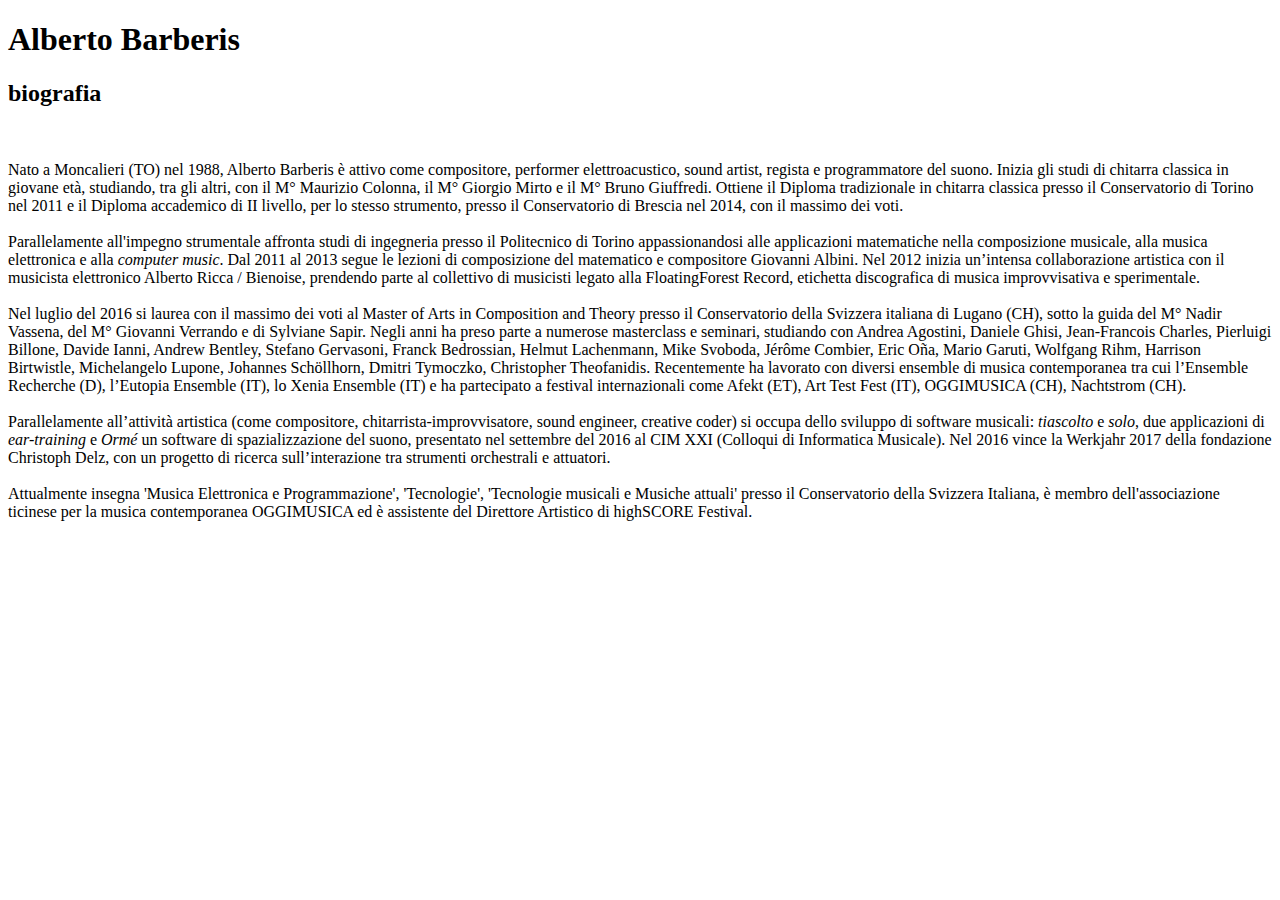
<file: cv.html>
<!DOCTYPE html>
<head>

</head>
<body>


 
 <div class="jumbotron myjumbotron" id="jumbo">
    <h1>Alberto Barberis</h1>
    <h2>biografia</h2><br>
            
            <p class="lead">


              Nato a Moncalieri (TO) nel 1988, Alberto Barberis è attivo come compositore, performer elettroacustico, sound artist, regista e programmatore del suono. 
              Inizia gli studi di chitarra classica in giovane età, studiando, tra gli altri, con il M° Maurizio Colonna, il M° Giorgio Mirto e il M° Bruno Giuffredi. 
              Ottiene il Diploma tradizionale in chitarra classica presso il Conservatorio di Torino nel 2011 e il Diploma accademico di II livello, per lo stesso strumento, presso il Conservatorio di Brescia nel 2014, con il massimo dei voti. 
              <br> <br>
              
              Parallelamente all'impegno strumentale affronta studi di ingegneria presso il Politecnico di Torino appassionandosi alle applicazioni matematiche nella composizione musicale, alla musica elettronica e alla <i>computer music</i>.
              Dal 2011 al 2013 segue le lezioni di composizione del matematico e compositore Giovanni Albini. 
              Nel 2012 inizia un’intensa collaborazione artistica con il musicista elettronico Alberto Ricca / Bienoise, prendendo parte al collettivo di musicisti legato alla FloatingForest Record, etichetta discografica di musica improvvisativa e sperimentale. 
              
              <br> <br>
              Nel luglio del 2016 si laurea con il massimo dei voti al Master of Arts in Composition and Theory presso il Conservatorio della Svizzera italiana di Lugano (CH), sotto la guida del M° Nadir Vassena, del M° Giovanni Verrando e di Sylviane Sapir.
              Negli anni ha preso parte a numerose masterclass e seminari, studiando con Andrea Agostini, Daniele Ghisi, Jean-Francois Charles, Pierluigi Billone, Davide Ianni, Andrew Bentley, Stefano Gervasoni,  Franck Bedrossian, Helmut Lachenmann, Mike Svoboda,  Jérôme Combier, Eric Oña, Mario Garuti, Wolfgang Rihm, Harrison Birtwistle, Michelangelo Lupone,  Johannes Schöllhorn, Dmitri Tymoczko, Christopher Theofanidis.       
              Recentemente ha lavorato con diversi ensemble di musica contemporanea tra cui l’Ensemble Recherche (D), l’Eutopia Ensemble (IT), lo Xenia Ensemble (IT) e ha partecipato a festival internazionali come Afekt (ET), Art Test Fest (IT), OGGIMUSICA (CH), Nachtstrom (CH). 
              
              <br> <br>
              Parallelamente all’attività artistica (come compositore, chitarrista-improvvisatore, sound engineer, creative coder) si occupa dello sviluppo di software musicali: <i>tiascolto</i> e <i>solo</i>, due applicazioni di <i>ear-training</i> e <i>Ormé</i> un software di spazializzazione del suono, presentato nel settembre del 2016 al CIM XXI (Colloqui di Informatica Musicale). 
              Nel 2016 vince la Werkjahr 2017 della fondazione Christoph Delz, con un progetto di ricerca sull’interazione tra strumenti orchestrali e attuatori. 
              
              <br> <br>
              Attualmente insegna 'Musica Elettronica e Programmazione', 'Tecnologie', 'Tecnologie musicali e Musiche attuali' presso il Conservatorio della Svizzera Italiana, è membro dell'associazione ticinese per la musica contemporanea OGGIMUSICA ed è assistente del Direttore Artistico di highSCORE Festival.


            </p>
           
          </div>
        </body>
</file>
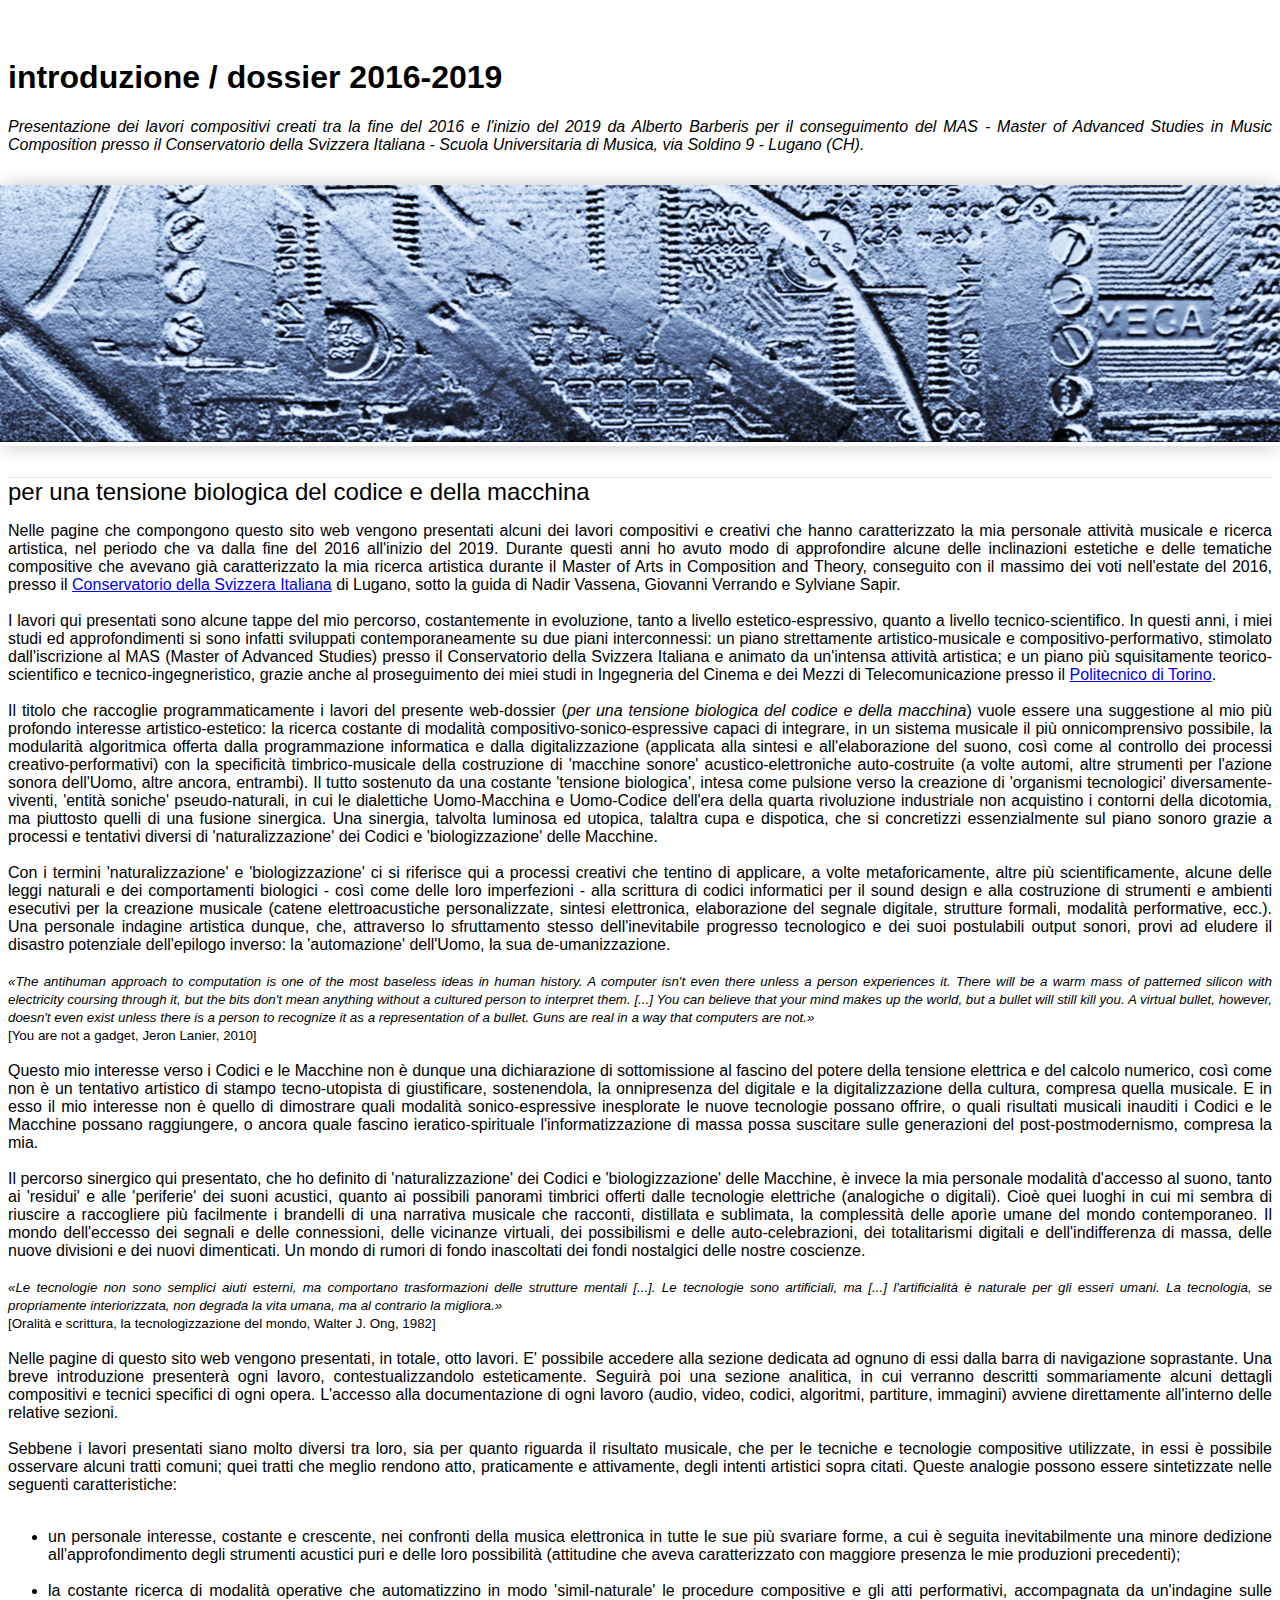
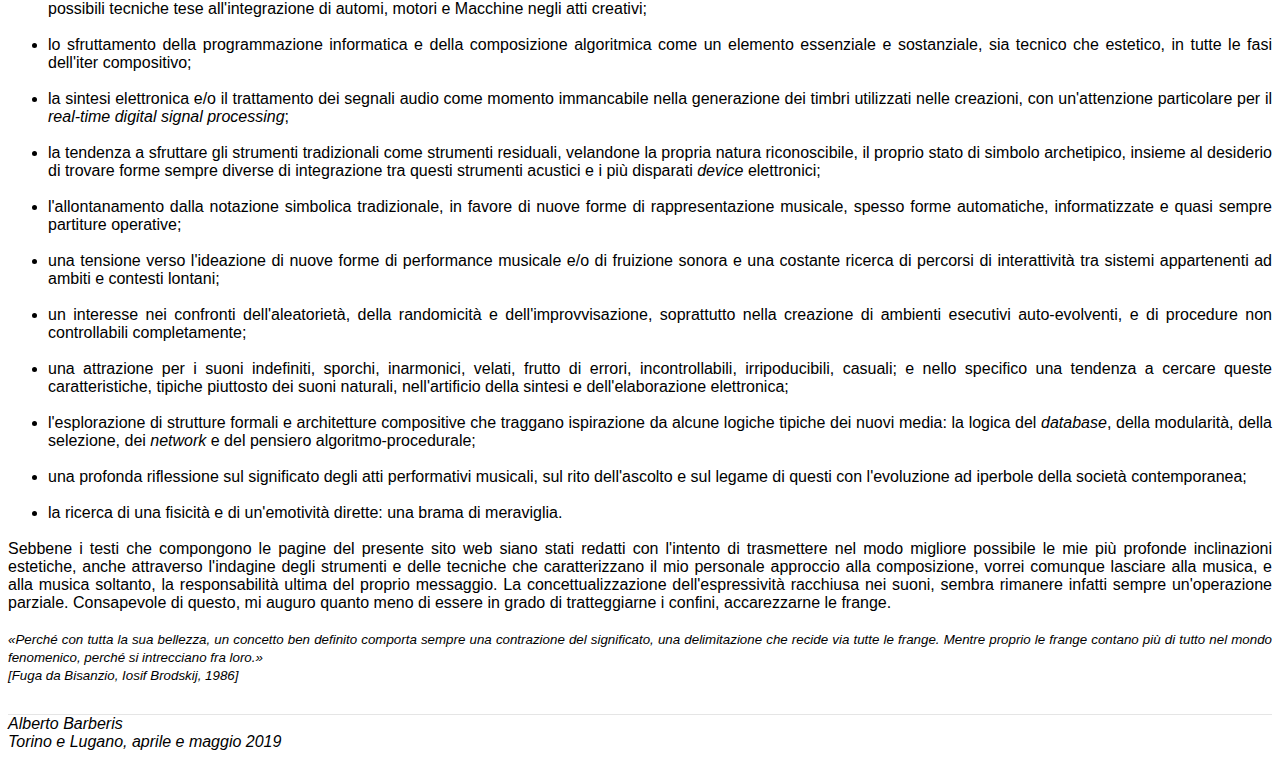
<file: introduction.html>
<!DOCTYPE html>
<html lang="en">
<head>
    <meta charset="utf-8">
    <meta name="viewport" content="width=device-width, initial-scale=1">
   
    <script src="https://ajax.googleapis.com/ajax/libs/jquery/3.3.1/jquery.min.js"></script>
   
    <link rel="stylesheet" href="dossier.css">

  <script>
    $(document).ready(function() {
      $("#introduction").load("introduction.txt");
      
      let myFirstImage= $(".firstImage");

      if(myFirstImage){
          if(myFirstImage.height()!=0){ // se l'immagine è già stata caricata precedentemente
            myFirstImage.parent().next().css("padding-top", (myFirstImage.height()+20)+"px");
          } else { // se è la prima volta che l'immagine viene caricata nella cache
            myFirstImage.on( "load", function() {
              myFirstImage.parent().next().css("padding-top", (myFirstImage.height()+20)+"px");
            });
          }
      }
     });
  </script>

</head>
<body>


 <!-- l'introduzione la scrivo direttamente nell'html -->
 <div class="jumbotron myjumbotron" id="jumbo">
            <h1>introduzione / dossier 2016-2019<br>
            </h1>

            <p class="lead subtitle" >

Presentazione dei lavori compositivi 
creati tra la fine del 2016 e l'inizio del 2019 da Alberto Barberis per il conseguimento del
MAS - Master of Advanced Studies in Music Composition presso il Conservatorio della Svizzera Italiana
 - Scuola Universitaria di Musica,
via Soldino 9 - Lugano (CH).<br>



<!-- il corpo del testo lo prendo dal .txt -->
            </p>

            <div class="myimageDiv">
              <img src="circuit.jpg"  class="firstImage nImage">
            </div>

            <div></div>

            <p class="lead myline">
              <b class="titoletti"> per una tensione biologica del codice e della macchina </b>
            </p>

            <p class="lead" id="introduction">


            </p>

            <p class="lead subtitle myline">
 

              Alberto Barberis <br>
              Torino e Lugano, aprile e maggio 2019
             </p>
           
          </div>
          <!-- <script src="dossier.js"></script> -->
        </body>
        </html>
</file>
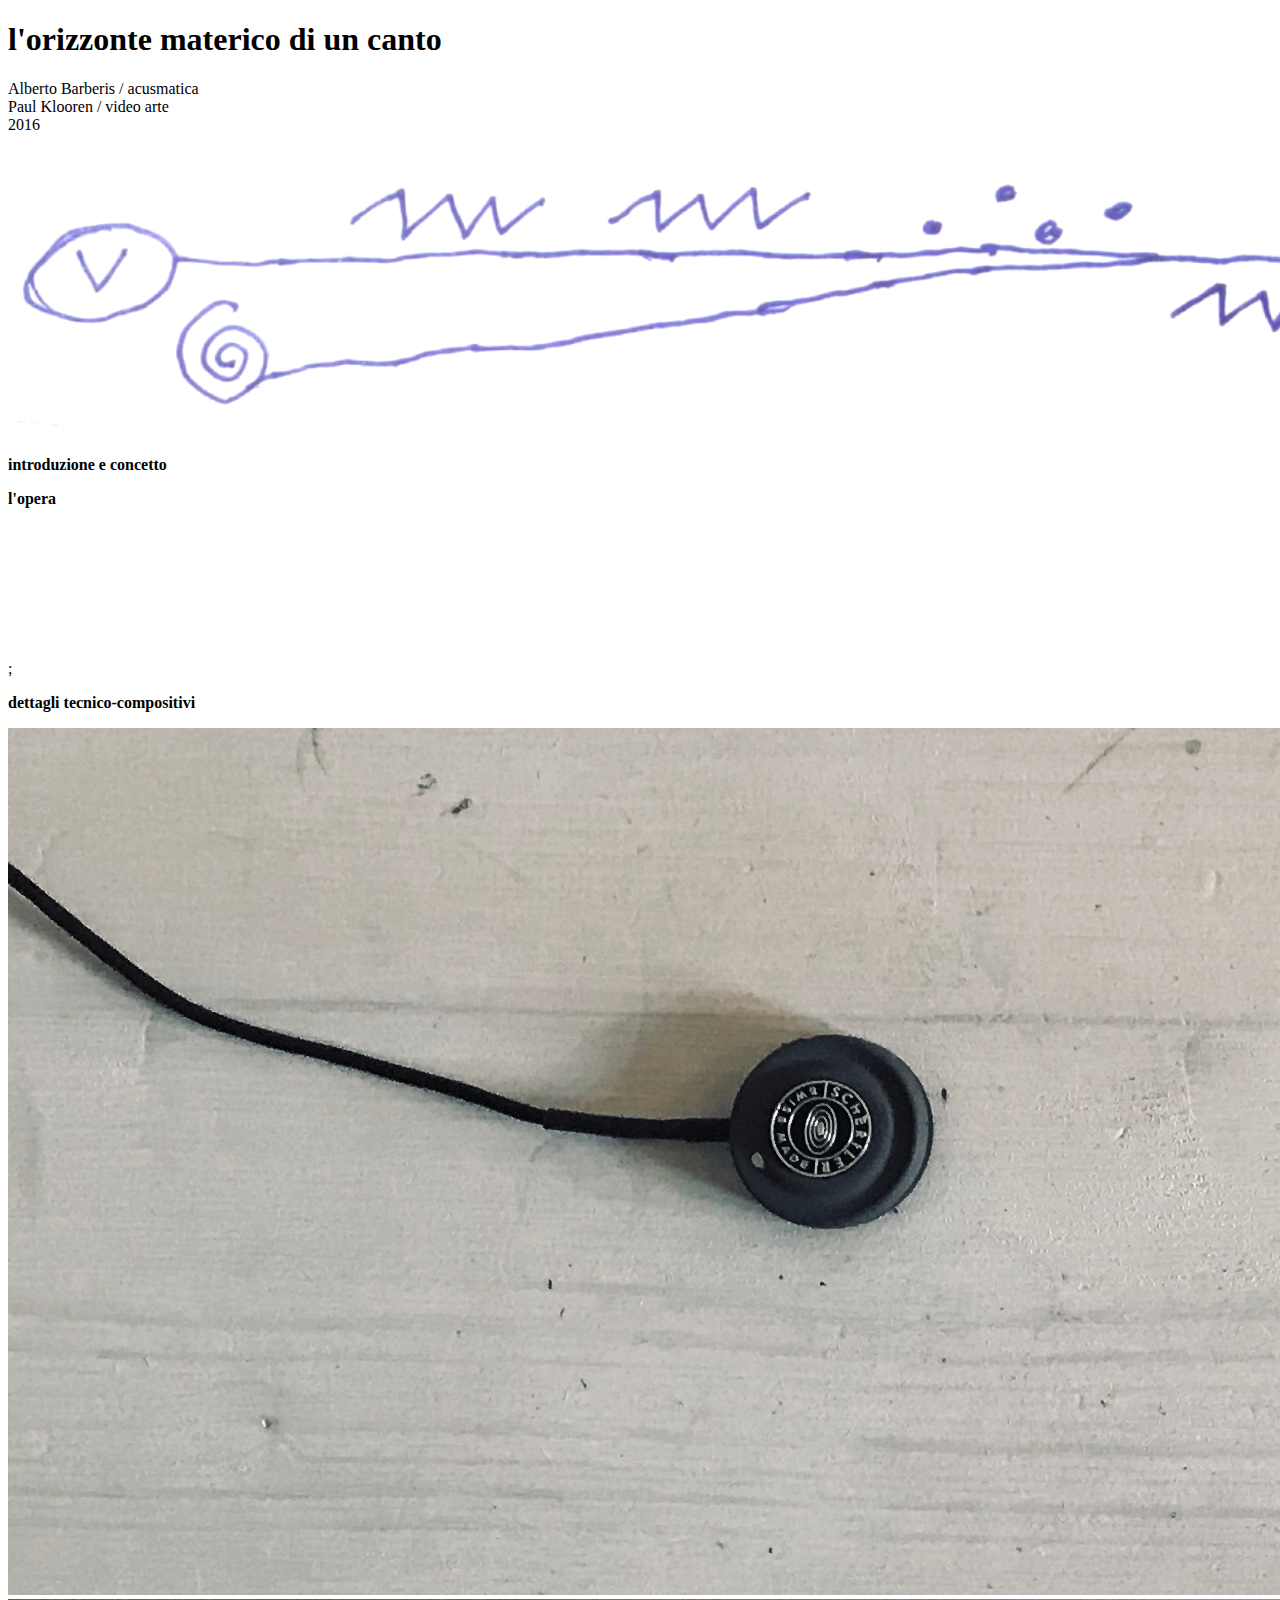
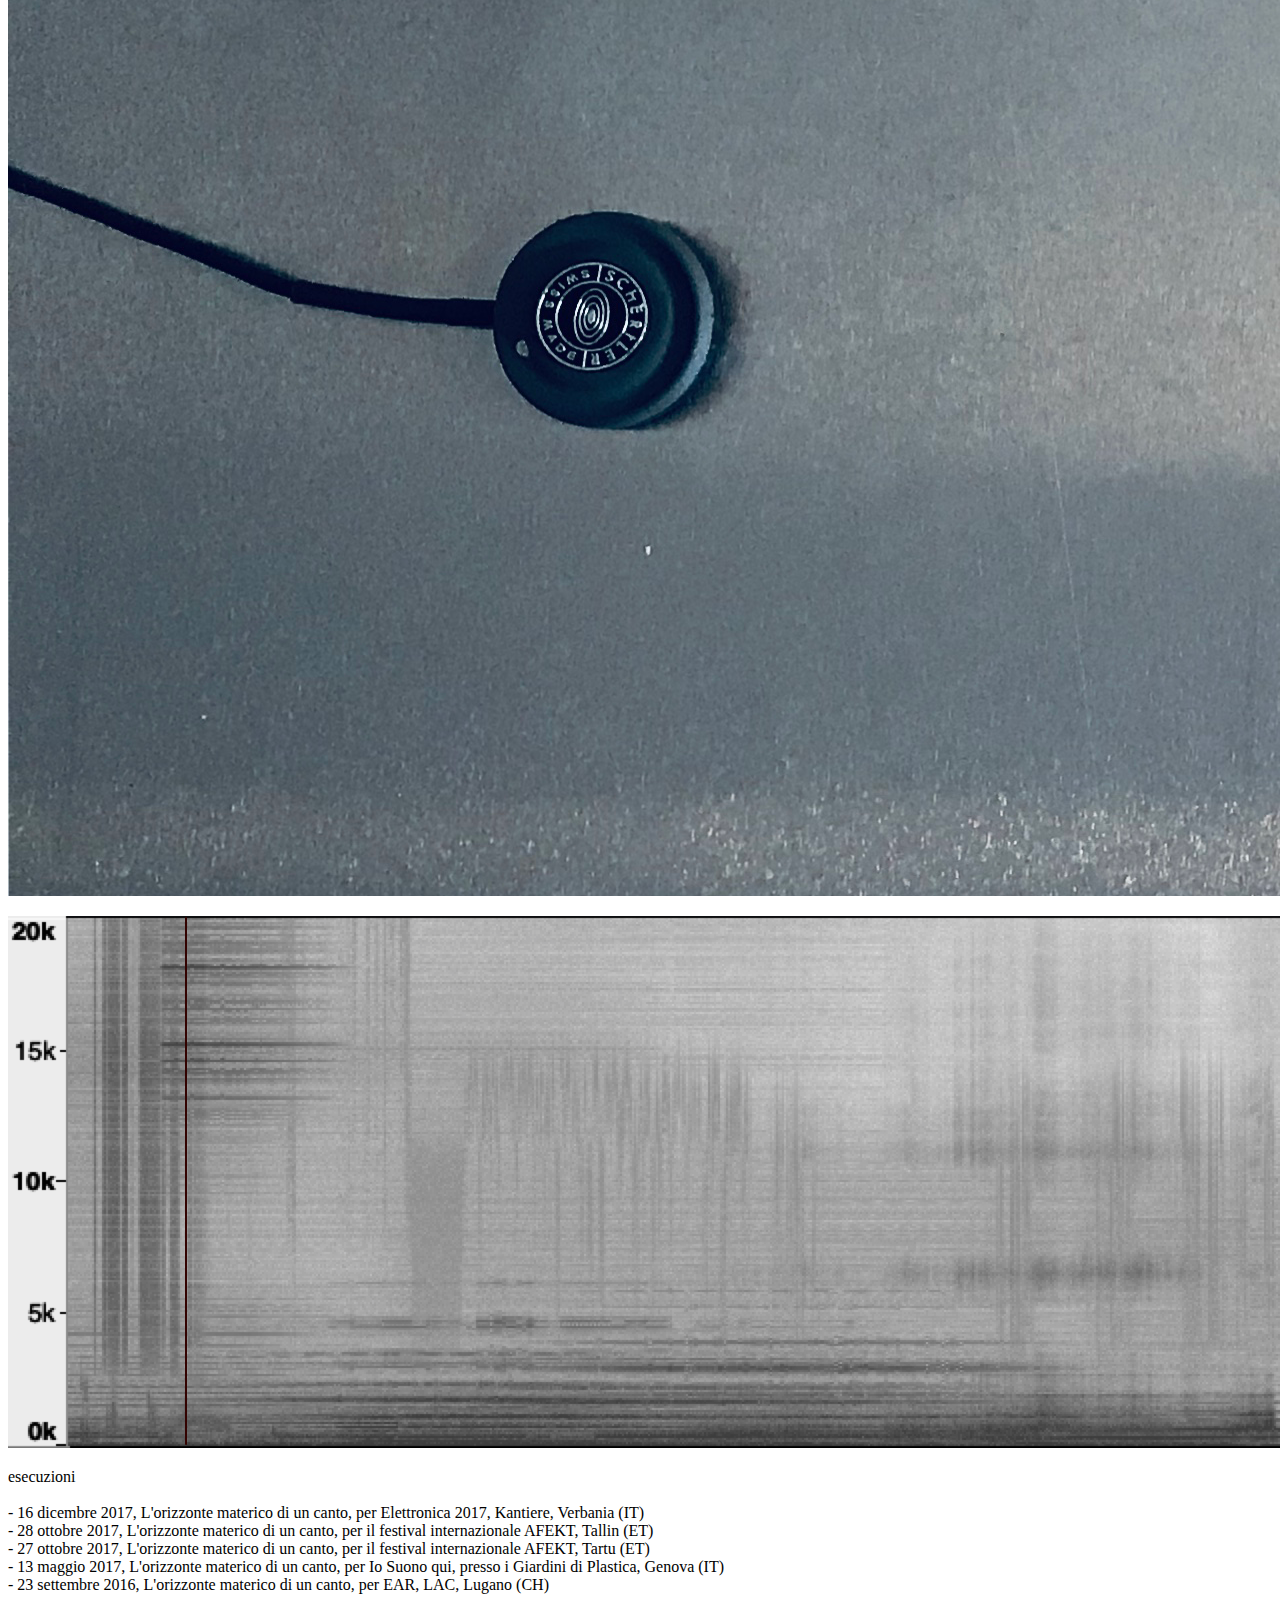
<file: work1.html>
<!DOCTYPE html>
<head>

  <script>
    $(document).ready(function() {

      let myFirstImage= $(".firstImage");
      let mySecondImage= $(".secondImage");
      let myThirdImage= $(".thirdImage");
      let myFourthImage= $(".fourthImage");

// carico il testo
      $("#work1_text1").load("work1_text1.txt");
      $("#work1_text2").load("work1_text2.txt");
      $("#work1_text3").load("work1_text3.txt");
      $("#work1_text4").load("work1_text4.txt");
    
// se esiste la prima immagine riposiziono il testo giusto
      if(myFirstImage){
          if(myFirstImage.height()!=0){ // se l'immagine è già stata caricata precedentemente
            myFirstImage.parent().next().css("padding-top", (myFirstImage.height()+20)+"px");
          } else { // se è la prima volta che l'immagine viene caricata nella cache
            myFirstImage.on( "load", function() {
              myFirstImage.parent().next().css("padding-top", (myFirstImage.height()+20)+"px");
            });
          }
      }

      if(mySecondImage){
          if(mySecondImage.height()!=0){ // se l'immagine è già stata caricata precedentemente
          mySecondImage.parent().next().css("padding-top", (mySecondImage.height()+20)+"px");
          } else { // se è la prima volta che l'immagine viene caricata nella cache
          mySecondImage.on( "load", function() {
            mySecondImage.parent().next().css("padding-top", (mySecondImage.height()+20)+"px");
            });
          }
      }

      if(myThirdImage){
          if(myThirdImage.height()!=0){ // se l'immagine è già stata caricata precedentemente
          myThirdImage.parent().next().css("padding-top", (myThirdImage.height()+20)+"px");
          } else { // se è la prima volta che l'immagine viene caricata nella cache
          myThirdImage.on( "load", function() {
            myThirdImage.parent().next().css("padding-top", (myThirdImage.height()+20)+"px");
            });
          }
      }
      if(myFourthImage){
          if(myFourthImage.height()!=0){ // se l'immagine è già stata caricata precedentemente
          myFourthImage.parent().next().css("padding-top", (myFourthImage.height()+20)+"px");
          } else { // se è la prima volta che l'immagine viene caricata nella cache
          myFourthImage.on( "load", function() {
            myFourthImage.parent().next().css("padding-top", (myFourthImage.height()+20)+"px");
            });
          }
      }

    });

</script>

</head>


<body>

 
  <div class="jumbotron myjumbotron" id="jumbo">
 
    <h1>l'orizzonte materico di un canto</h1>
 
             <p class="lead subtitle">
 

              Alberto Barberis / acusmatica <br>

              Paul Klooren / video arte<br>
              2016 
             </p>

             <div class="myimageDiv">
                <img src="lorizzonte1.png"  class="firstImage nImage">
            </div>
<!-- div vuoto per far funzionare il giochino del padding dinamico -->
            <div></div> 

             <p class="lead myline">
              <b class="titoletti"> introduzione e concetto </b>
            </p>
 
             
 
             <p class="lead " id="work1_text1">
              
             </p>

             <p class="lead myline">
              <b class="titoletti"> l'opera </b>
            </p>

             <div class="iframe-container">;
              <iframe id="iframe_id" class ="firstVideo nVideo" src="https://www.youtube.com/embed/oxJ-Fp1JlG4" frameborder="0" allow="autoplay; encrypted-media" allowfullscreen>
              </iframe>
              <br>
            </div>

            <p class="lead myline">
               
                <b class="titoletti"> dettagli tecnico-compositivi </b>
                
              </p>

            <p class="lead " id="work1_text2">
              
            </p>

            <div class="myimageDiv">
                <img src="lorizzonte2.png"  class="secondImage nImage">
            </div>
            <div></div>
            <div class="myimageDiv">
                <img src="lorizzonte3.png"  class="thirdImage nImage">
            </div>

            <p class="lead " id="work1_text3">
              
              </p>

              <div class="myimageDiv">
                  <img src="lorizzonte4.jpg"  class="fourthImage nImage">
              </div>


              <p class="lead " id="work1_text4">
              
                </p>

            <p class="lead subtitle myline">
 

              esecuzioni <br><br>
              - 16 dicembre 2017, L'orizzonte materico di un canto, per Elettronica 2017, Kantiere, Verbania (IT)<br>
              - 28 ottobre 2017, L'orizzonte materico di un canto, per il festival internazionale AFEKT, Tallin (ET)<br> 
              - 27 ottobre 2017, L'orizzonte materico di un canto, per il festival internazionale AFEKT, Tartu (ET)<br> 
              - 13 maggio 2017, L'orizzonte materico di un canto, per Io Suono qui, presso i Giardini di Plastica, Genova (IT)<br>
              - 23 settembre 2016, L'orizzonte materico di un canto, per EAR, LAC, Lugano (CH)<br>
             </p>

           </div>

         </body>
</file>
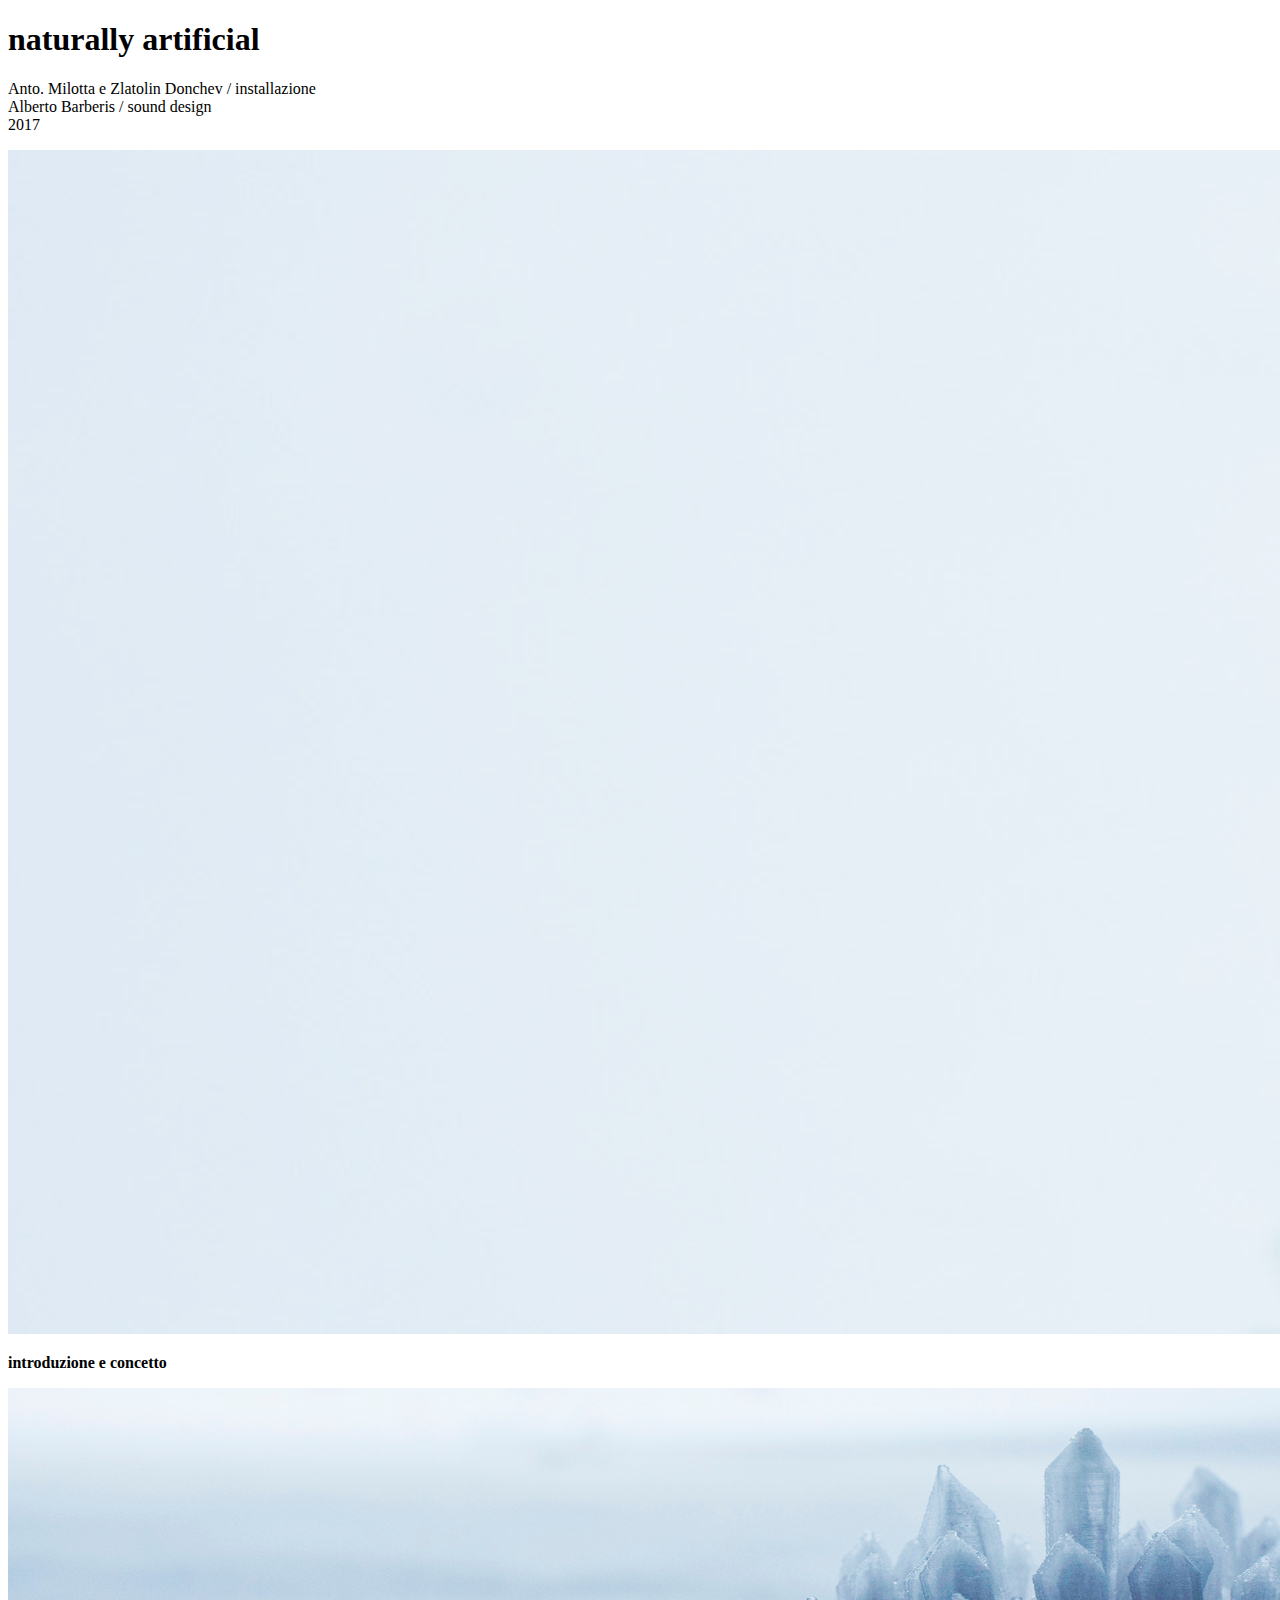
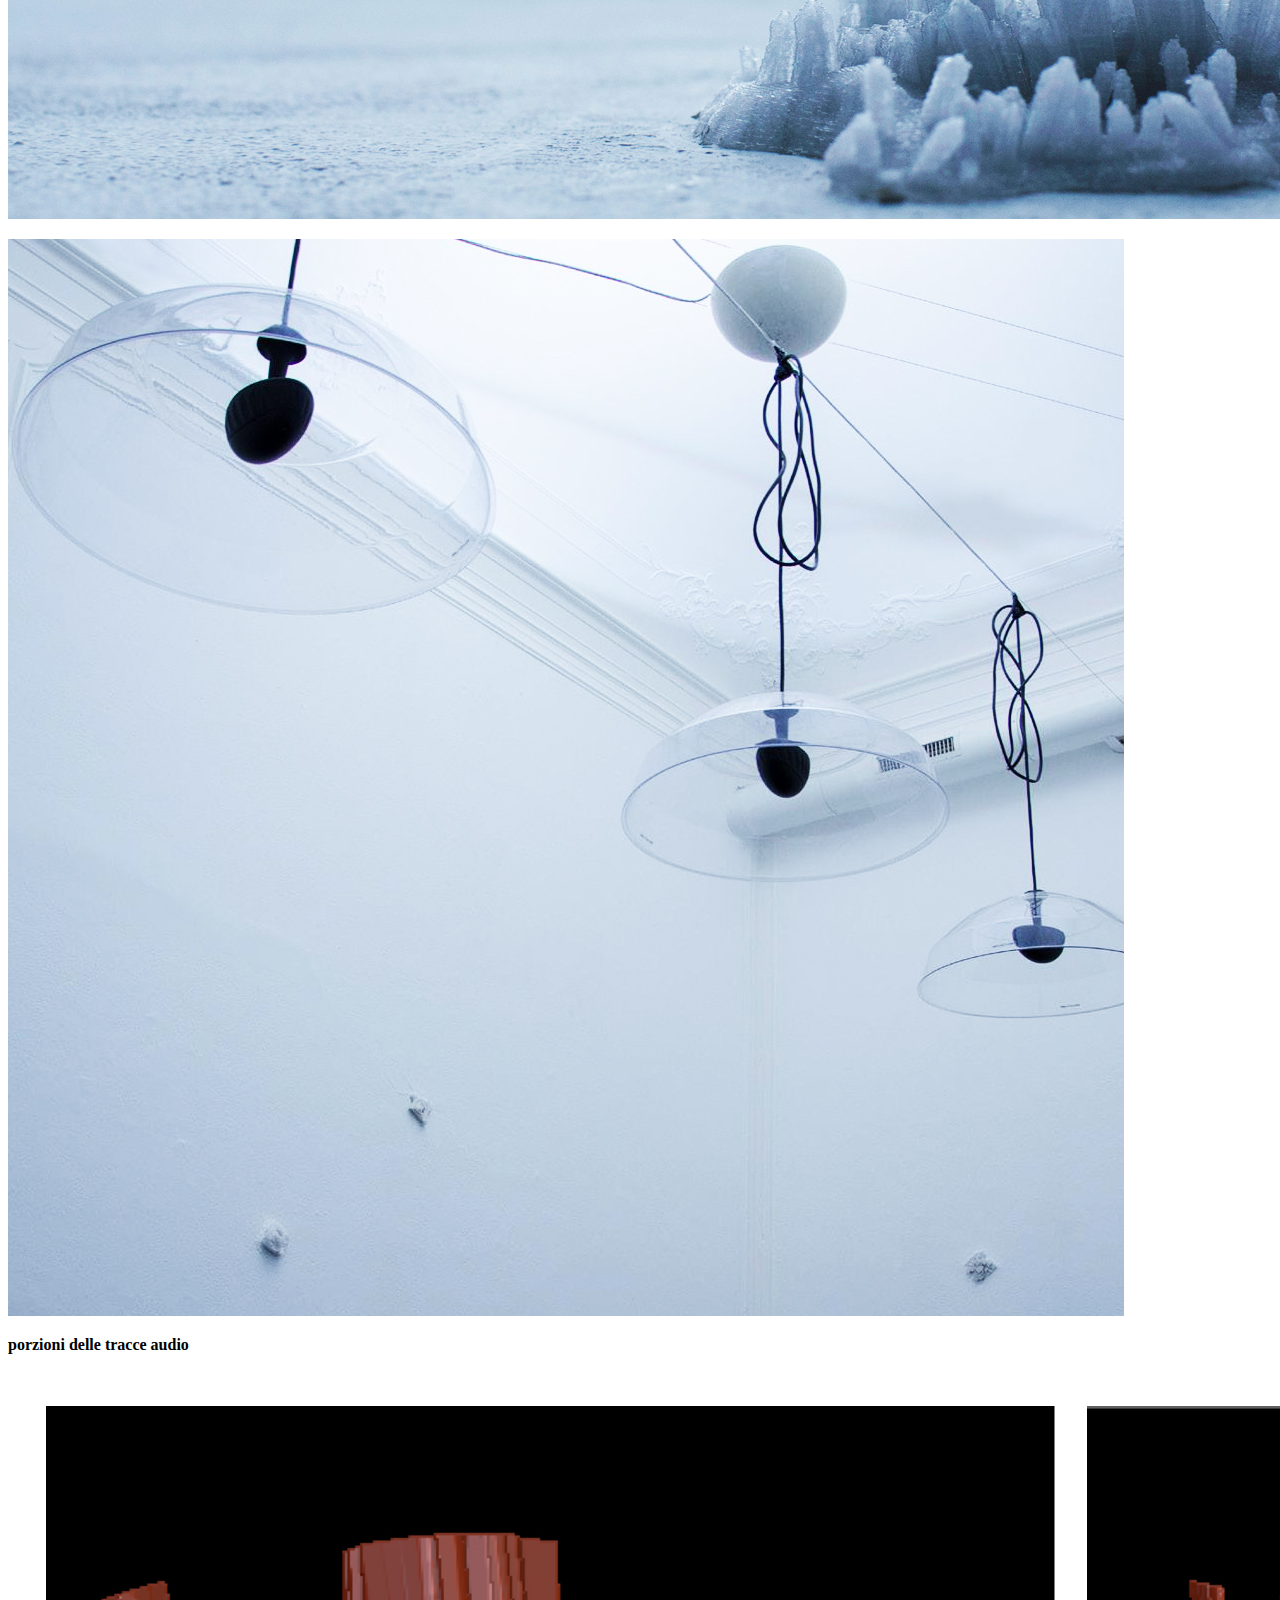
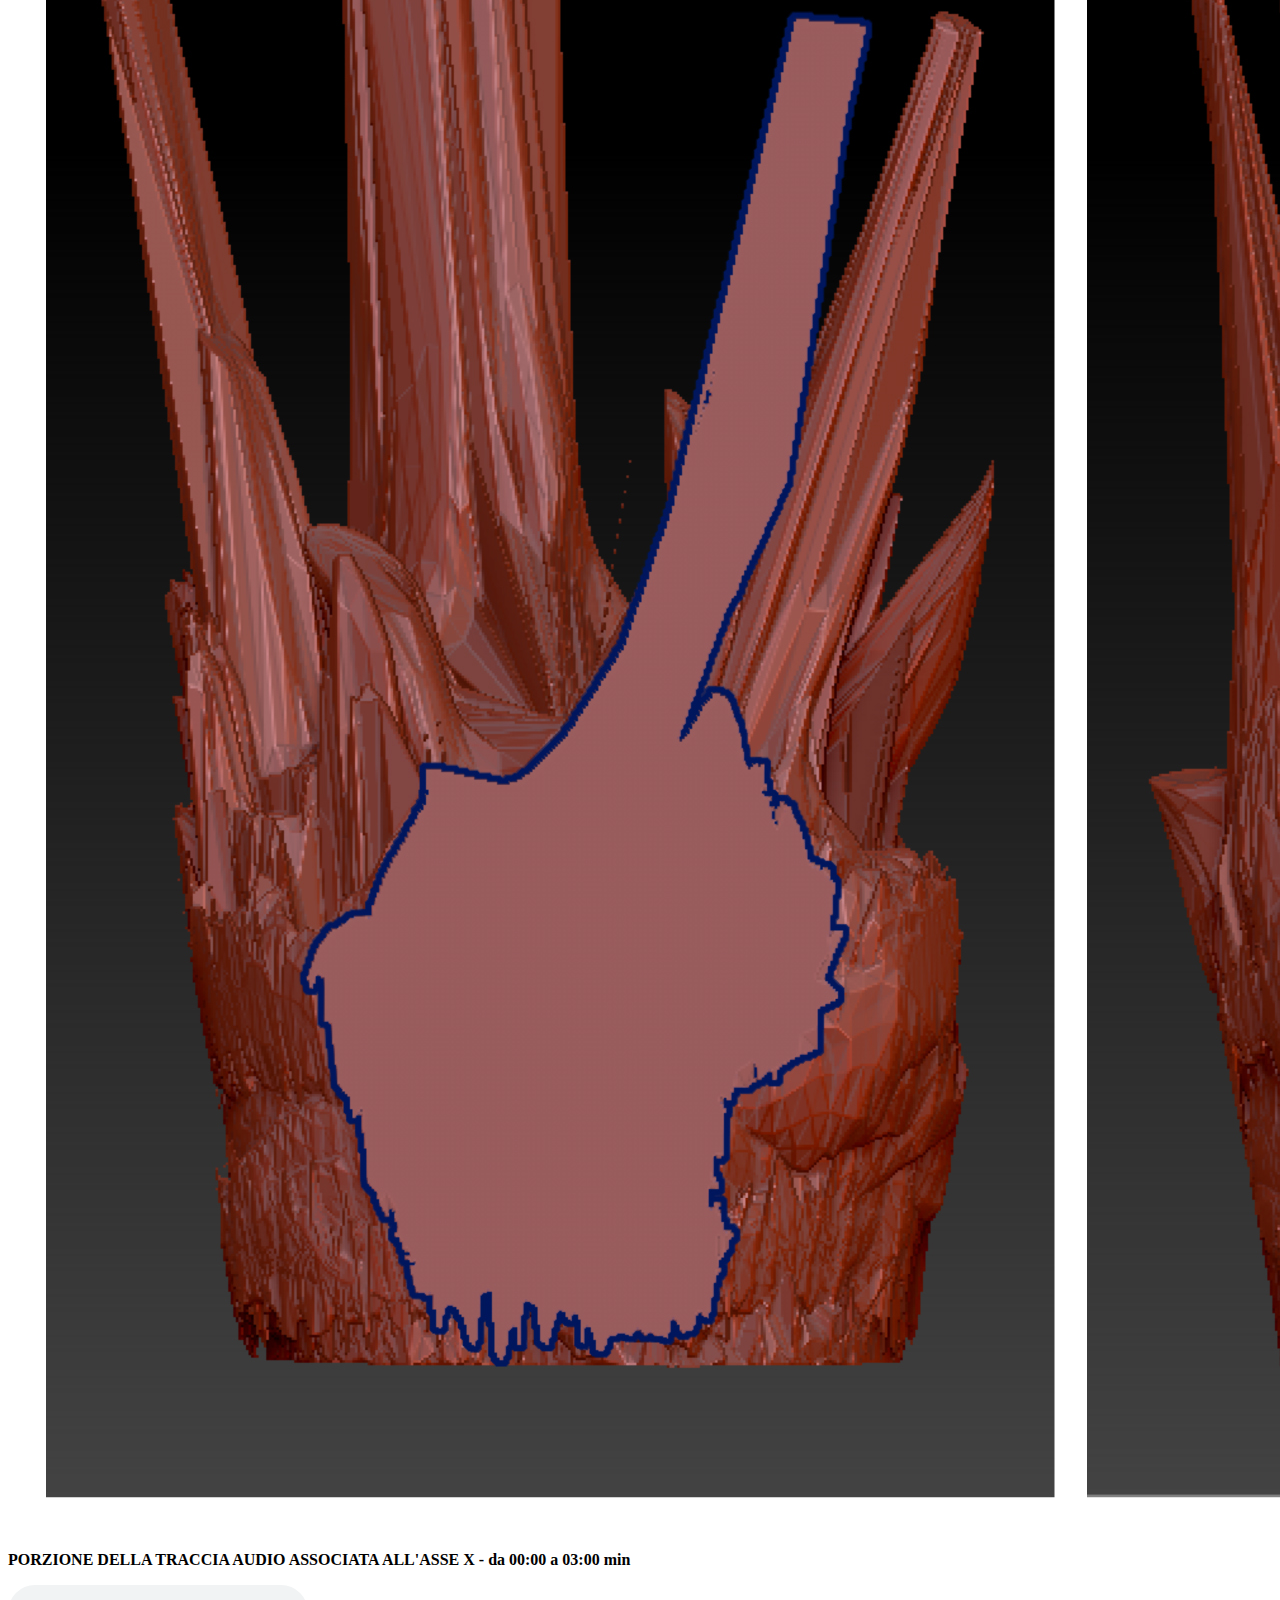
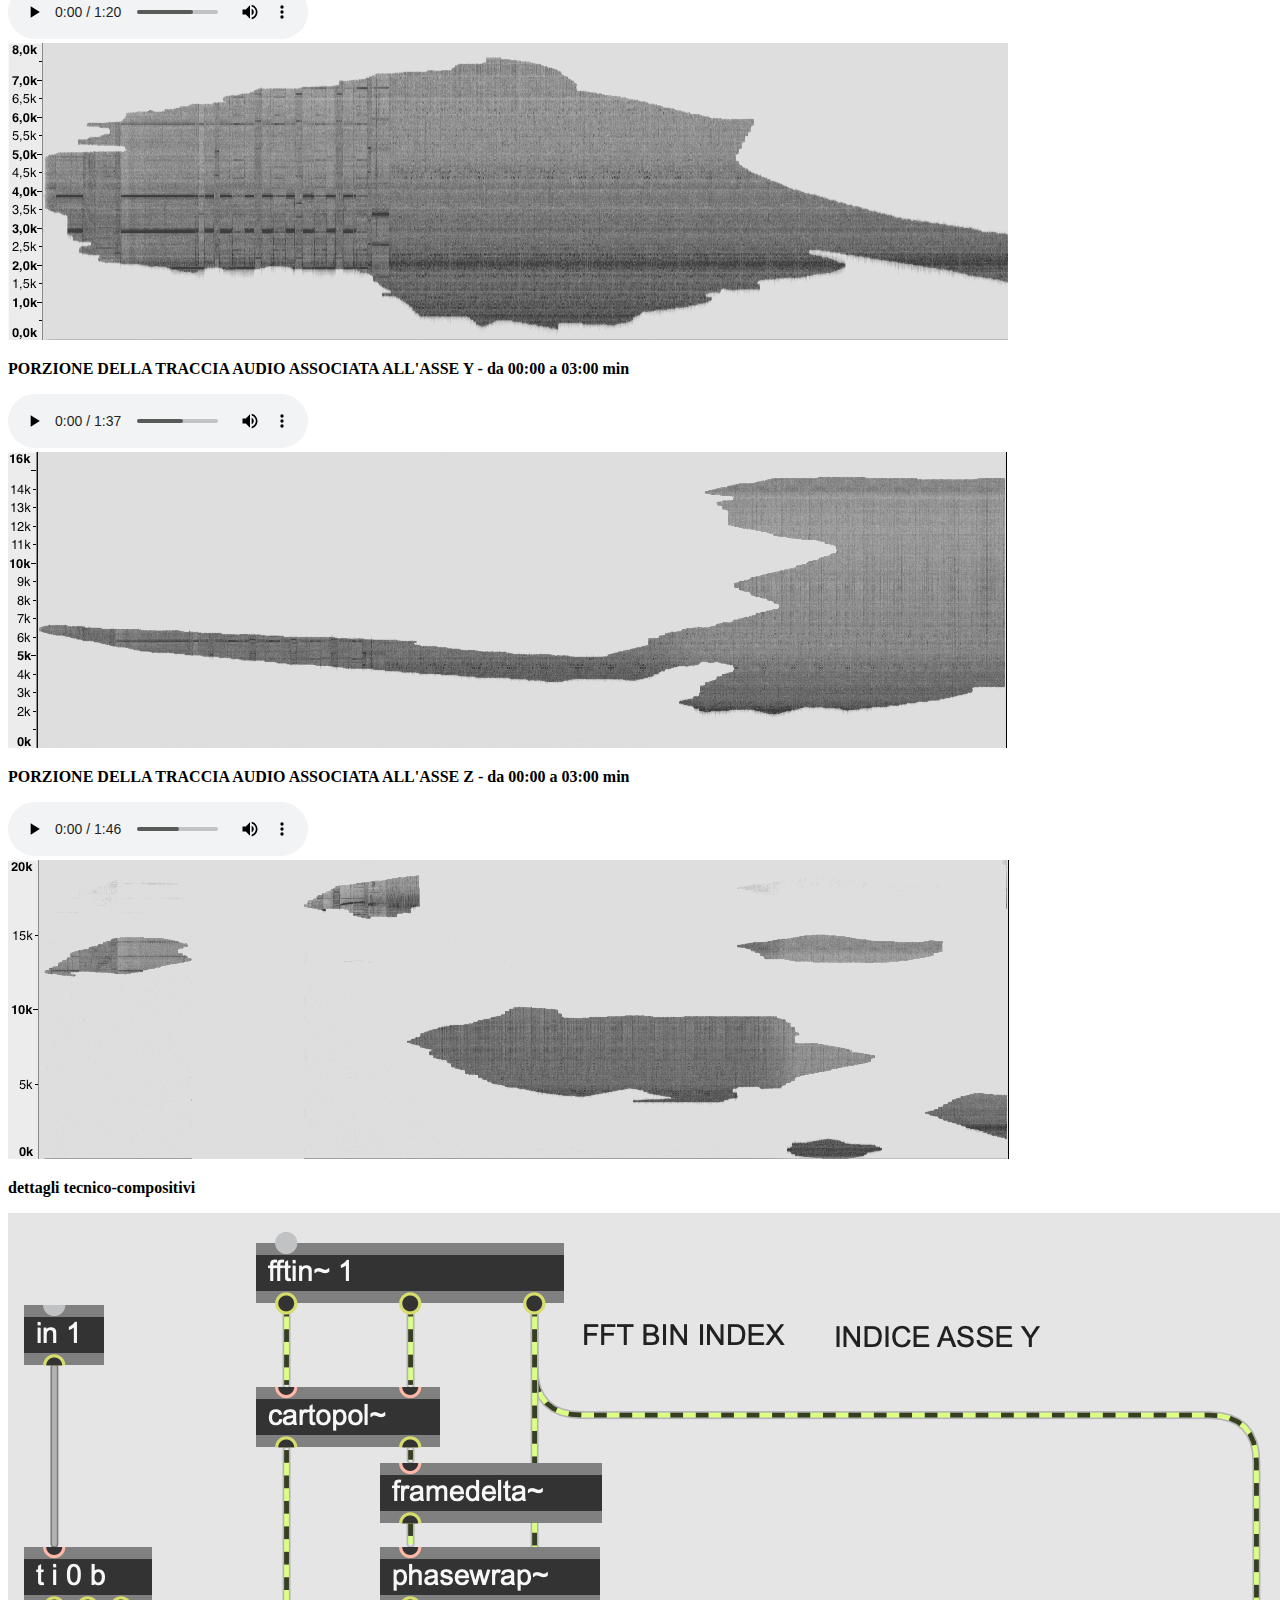
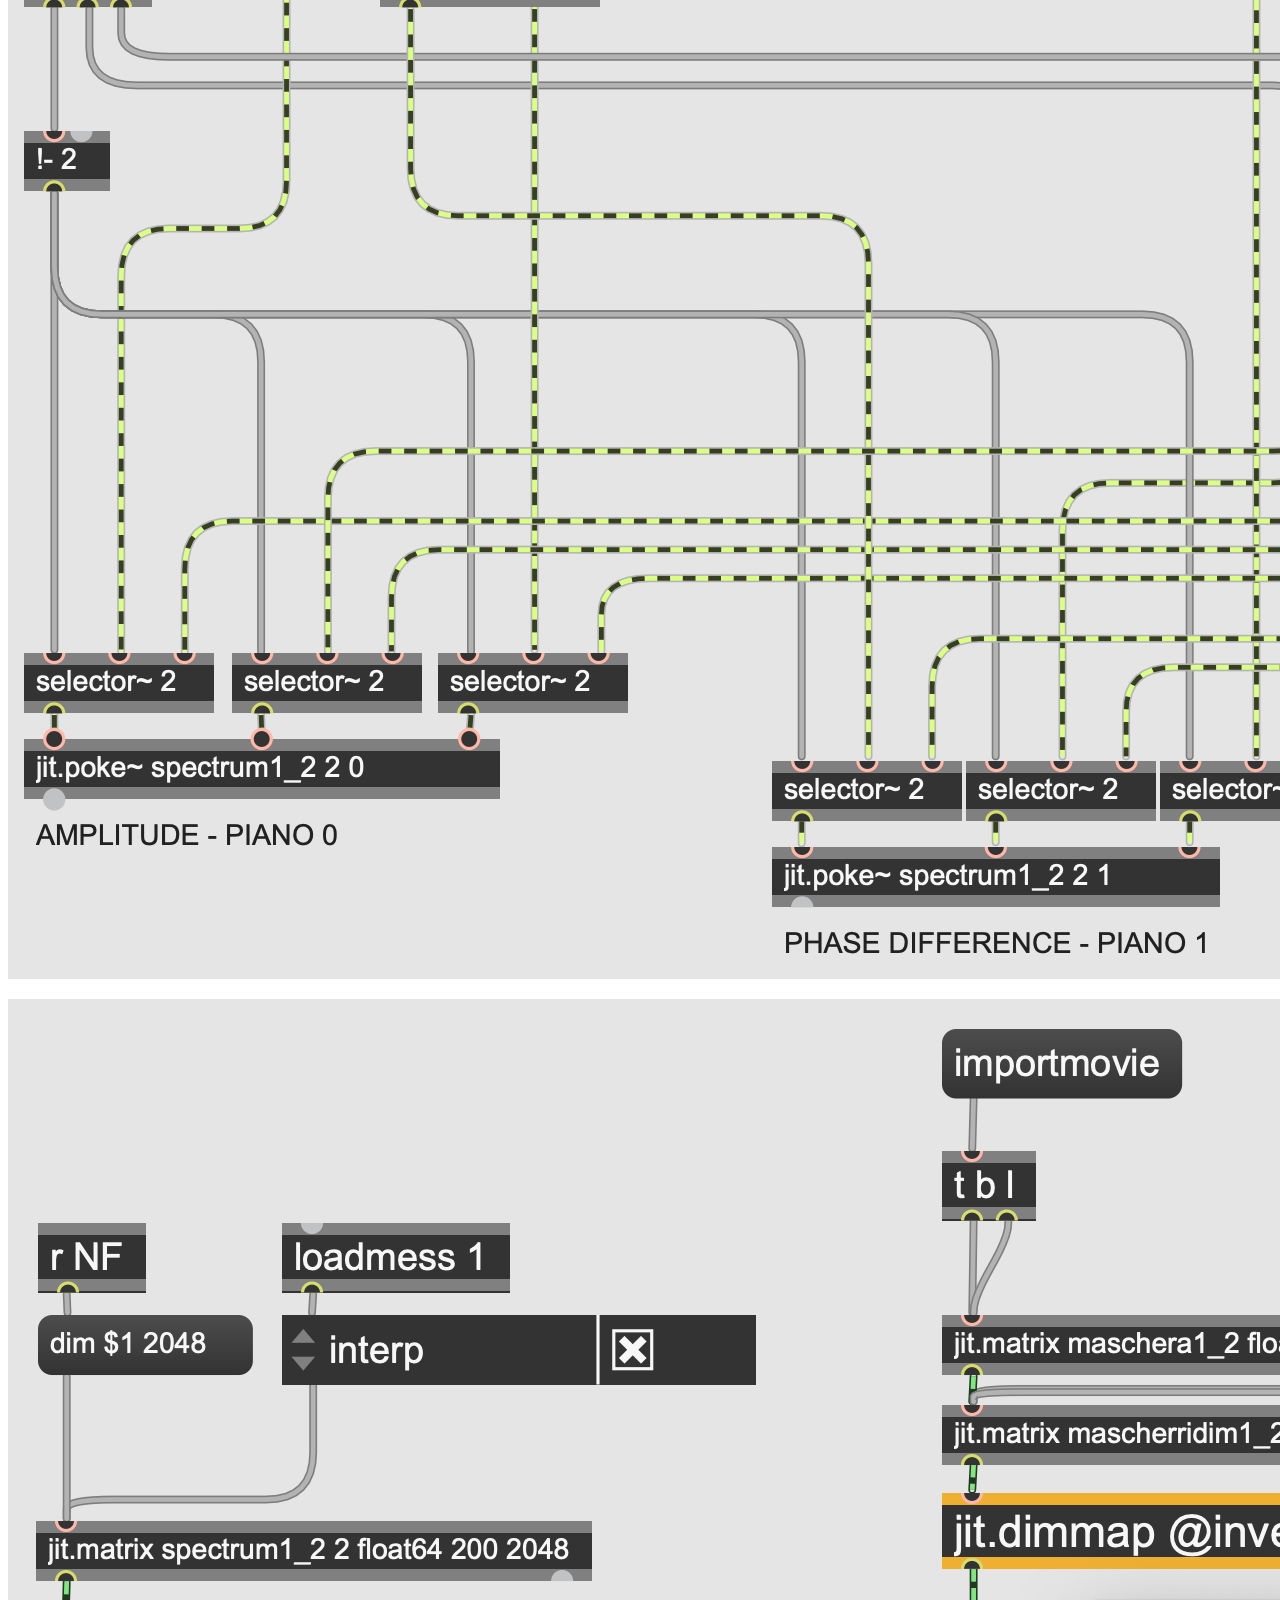
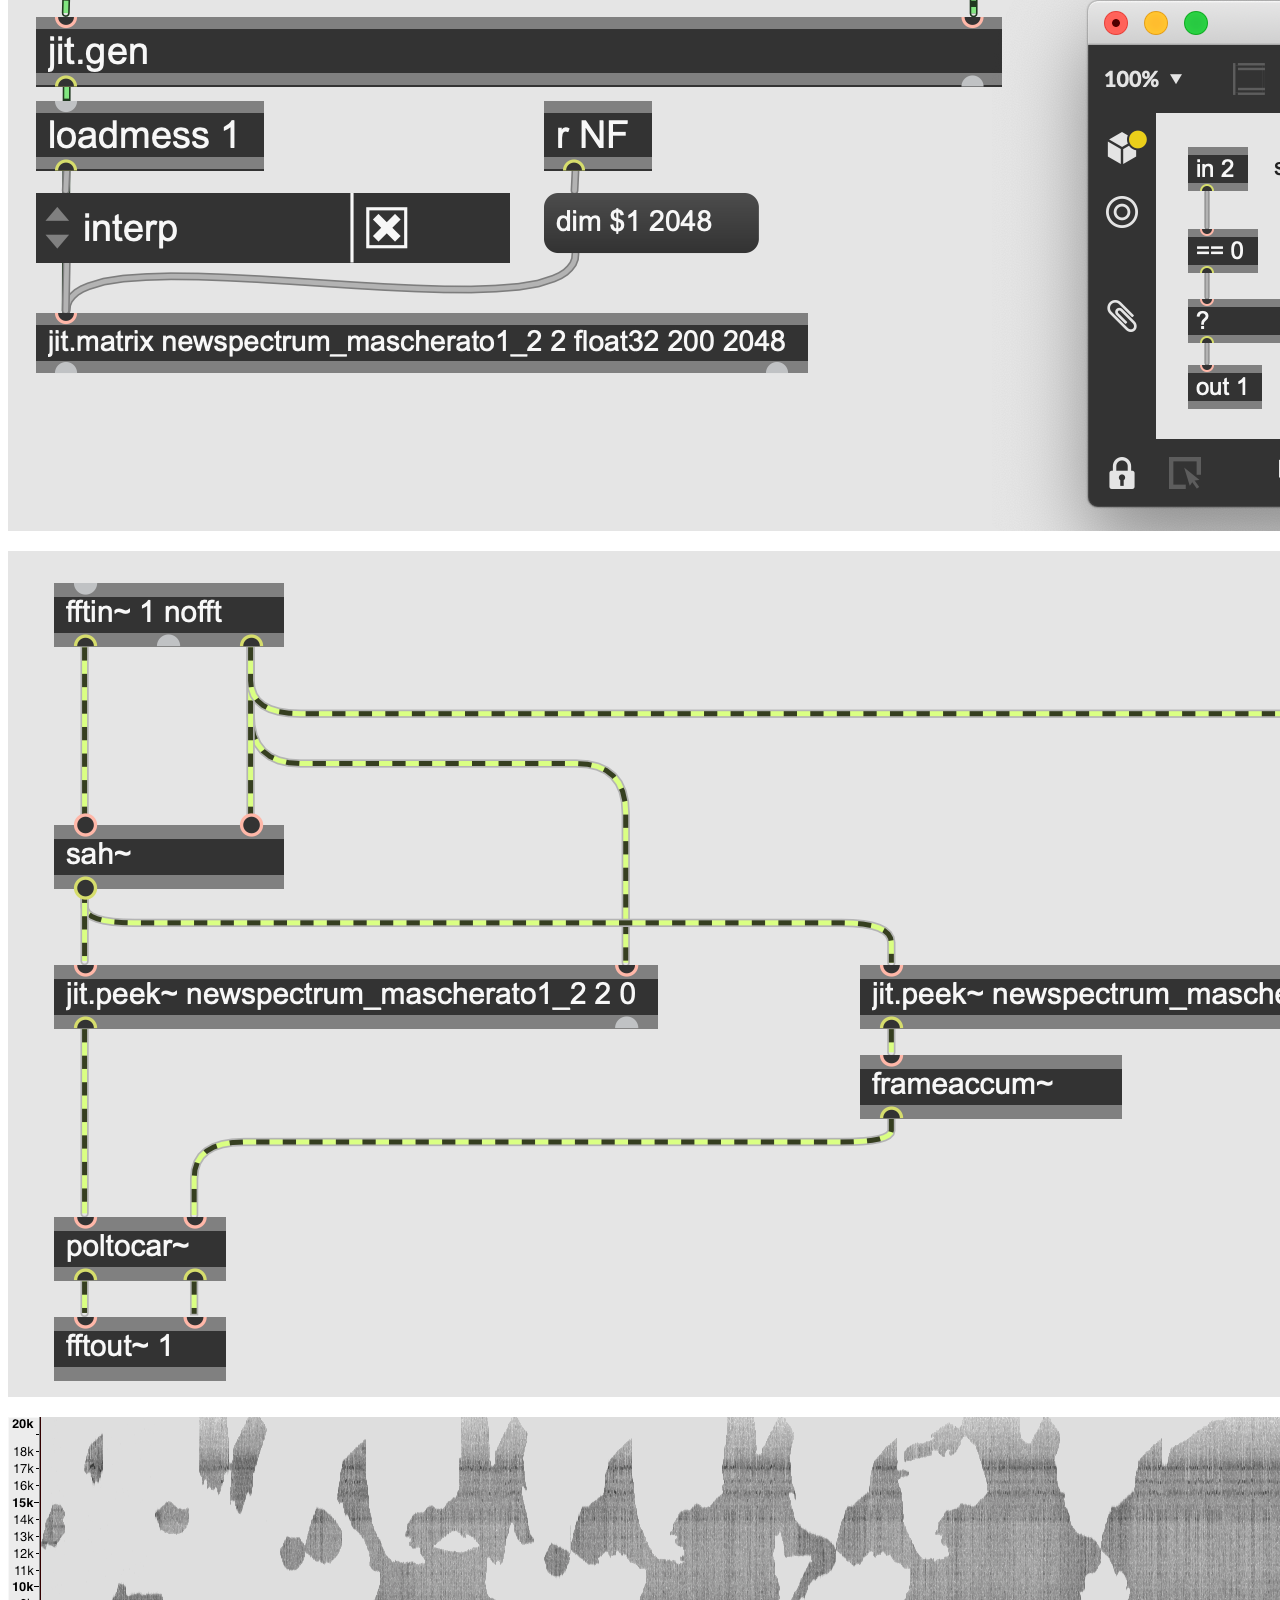
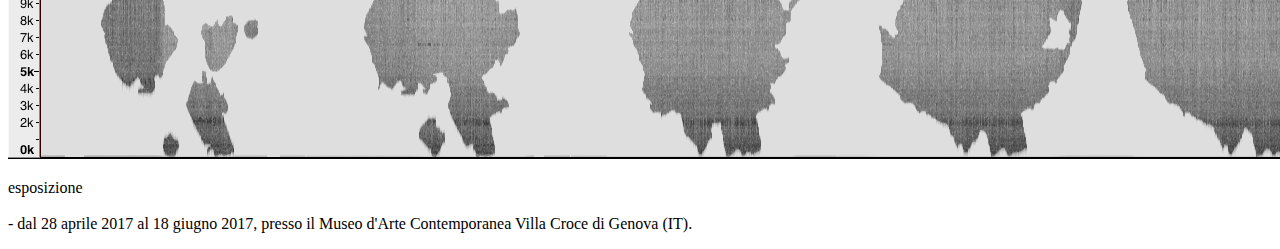
<file: work2.html>
<!DOCTYPE html>
<head>

    <script>


        $(document).ready(function() {


          let myFirstImage= $(".firstImage");
          let mysecondImage= $(".secondImage");
          let mythirdImage= $(".thirdImage");
          let myFourthImage= $(".fourthImage");
          let myFifthImage= $(".fifthImage");
          let mySixthImage= $(".sixthImage");
          let mySeventhImage= $(".seventhImage");
          let myEighthImage= $(".eighthImage");
// carico il testo
          $("#work2_text1").load("work2_text1.txt");
          $("#work2_text2").load("work2_text2.txt");
          $("#work2_text3").load("work2_text3.txt");
          $("#work2_text4").load("work2_text4.txt");
          $("#work2_text5").load("work2_text5.txt");
          $("#work2_text6").load("work2_text6.txt");
          $("#work2_text7").load("work2_text7.txt");
          $("#work2_text8").load("work2_text8.txt");
          $("#work2_text9").load("work2_text9.txt");
          
// se esiste la prima immagine riposiziono il testo giusto
          if(myFirstImage){
              if(myFirstImage.height()!=0){ // se l'immagine è già stata caricata precedentemente
                myFirstImage.parent().next().css("padding-top", (myFirstImage.height()+20)+"px");
              } else { // se è la prima volta che l'immagine viene caricata nella cache
                myFirstImage.on( "load", function() {
                  myFirstImage.parent().next().css("padding-top", (myFirstImage.height()+20)+"px");
                });
              }
          }

           if(mysecondImage){
              if(mysecondImage.height()!=0){ // se l'immagine è già stata caricata precedentemente
              mysecondImage.parent().next().css("padding-top", (mysecondImage.height()+20)+"px");
              } else { // se è la prima volta che l'immagine viene caricata nella cache
              mysecondImage.on( "load", function() {
                mysecondImage.parent().next().css("padding-top", (mysecondImage.height()+20)+"px");
                });
              }
          }

            if(mythirdImage){
              if(mythirdImage.height()!=0){ // se l'immagine è già stata caricata precedentemente
              mythirdImage.parent().next().css("padding-top", (mythirdImage.height()+20)+"px");
              } else { // se è la prima volta che l'immagine viene caricata nella cache
              mythirdImage.on( "load", function() {
                mythirdImage.parent().next().css("padding-top", (mythirdImage.height()+20)+"px");
                });
              }
          }

          if(myFourthImage){
              if(myFourthImage.height()!=0){ // se l'immagine è già stata caricata precedentemente
              myFourthImage.parent().next().css("padding-top", (myFourthImage.height()+20)+"px");
              } else { // se è la prima volta che l'immagine viene caricata nella cache
              myFourthImage.on( "load", function() {
                myFourthImage.parent().next().css("padding-top", (myFourthImage.height()+20)+"px");
                });
              }
          }

          if(myFifthImage){
              if(myFifthImage.height()!=0){ // se l'immagine è già stata caricata precedentemente
              myFifthImage.parent().next().css("padding-top", (myFifthImage.height()+20)+"px");
              } else { // se è la prima volta che l'immagine viene caricata nella cache
              myFifthImage.on( "load", function() {
                myFifthImage.parent().next().css("padding-top", (myFifthImage.height()+20)+"px");
                });
              }
          }

          if(mySixthImage){
              if(mySixthImage.height()!=0){ // se l'immagine è già stata caricata precedentemente
              mySixthImage.parent().next().css("padding-top", (mySixthImage.height()+20)+"px");
              } else { // se è la prima volta che l'immagine viene caricata nella cache
              mySixthImage.on( "load", function() {
                mySixthImage.parent().next().css("padding-top", (mySixthImage.height()+20)+"px");
                });
              }
          }
          if(mySeventhImage){
              if(mySeventhImage.height()!=0){ // se l'immagine è già stata caricata precedentemente
              mySeventhImage.parent().next().css("padding-top", (mySeventhImage.height()+20)+"px");
              } else { // se è la prima volta che l'immagine viene caricata nella cache
              mySeventhImage.on( "load", function() {
                mySeventhImage.parent().next().css("padding-top", (mySeventhImage.height()+20)+"px");
                });
              }
          }
          if(myEighthImage){
              if(myEighthImage.height()!=0){ // se l'immagine è già stata caricata precedentemente
              myEighthImage.parent().next().css("padding-top", (myEighthImage.height()+20)+"px");
              } else { // se è la prima volta che l'immagine viene caricata nella cache
              myEighthImage.on( "load", function() {
                myEighthImage.parent().next().css("padding-top", (myEighthImage.height()+20)+"px");
                });
              }
          }



        });



    </script>


</head>



<body>

 
 <div class="jumbotron myjumbotron" id="jumbo">

    <!-- <div class="se-pre-con"></div> -->

            <h1>naturally artificial</h1>

            <p class="lead subtitle">

              Anto. Milotta e Zlatolin Donchev / installazione<br>
              Alberto Barberis / sound design<br>
              2017
            </p>

            <div class="myimageDiv">
                <img src="naturallyArtificial1.jpg"  class="firstImage nImage">
            </div>
            <div></div>
            <p class="lead myline">
              <b class="titoletti"> introduzione e concetto </b>
            </p>

            <p class="lead " id="work2_text1">
             
            </p>

            <div class="myimageDiv">
              <img src="naturallyArtificial2.jpg"  class="secondImage nImage">
            </div>

            <p class="lead " id="work2_text2">
             
            </p>

            <div class="myimageDiv">
              <img src="naturallyArtificial3.jpg" class="thirdImage nImage">
            </div>

            <p class="lead " id="work2_text3">
             
            </p>

            <p class="lead myline">
              <b class="titoletti"> porzioni delle tracce audio</b>
            </p>

            <p class="lead " id="work2_text4">
             
            </p>

            <div class="myimageDiv">
              <img src="NA_3.jpg" class="fourthImage nImage">
            </div>

            <p class="lead " id="work2_text5">
             
            </p>


            <p class="lead audioText">
              <b>PORZIONE DELLA TRACCIA AUDIO ASSOCIATA ALL'ASSE X - da 00:00 a 03:00 min</b>
            </p>
            <audio controls>
              <source src="NA_x.ogg" type="audio/ogg">
            Your browser does not support the audio element.
            </audio>
            <div class="myimageDiv2">
              <img src="NA_x.png" class="nImage">
            </div>


            <p class="lead audioText">
              <b>PORZIONE DELLA TRACCIA AUDIO ASSOCIATA ALL'ASSE Y - da 00:00 a 03:00 min</b>
             </p>
             <audio controls>
              <source src="NA_y.ogg" type="audio/ogg">
            Your browser does not support the audio element.
            </audio>
            <div class="myimageDiv2">
              <img src="NA_y.png" class="nImage">
            </div>
            
            <p class="lead audioText">
            <b> PORZIONE DELLA TRACCIA AUDIO ASSOCIATA ALL'ASSE Z - da 00:00 a 03:00 min</b>
             </p>
             <audio controls>
              <source src="NA_z.ogg" type="audio/ogg">
            Your browser does not support the audio element.
            </audio>
            <div class="myimageDiv2">
              <img src="NA_z.png" class="nImage">
            </div>
           

            <p class="lead myline">
              <b class="titoletti"> dettagli tecnico-compositivi </b>
            </p>

            <p class="lead " id="work2_text6">
             
            </p>

            <div class="myimageDiv">
              <img src="FFT_record.png" class="fifthImage nImage">
            </div>

            <p class="lead " id="work2_text7">
             
            </p>


            <div class="myimageDiv">
              <img src="maschera.png" class="sixthImage nImage">
            </div>

            <p class="lead " id="work2_text8">
             
            </p>


            <div class="myimageDiv">
              <img src="peek.png" class="seventhImage nImage">
            </div>

            <p class="lead " id="work2_text9">
             
            </p>

            <div class="myimageDiv">
              <img src="naturallyArtificial4.png" class="eighthImage nImage">
            </div>
<div></div>
            <p class="lead subtitle myline">

              esposizione <br><br>
              - dal 28 aprile 2017 al 18 giugno 2017, presso il Museo d'Arte Contemporanea Villa Croce di Genova (IT).<br>
             </p>
           
          </div>

        </body>
</file>
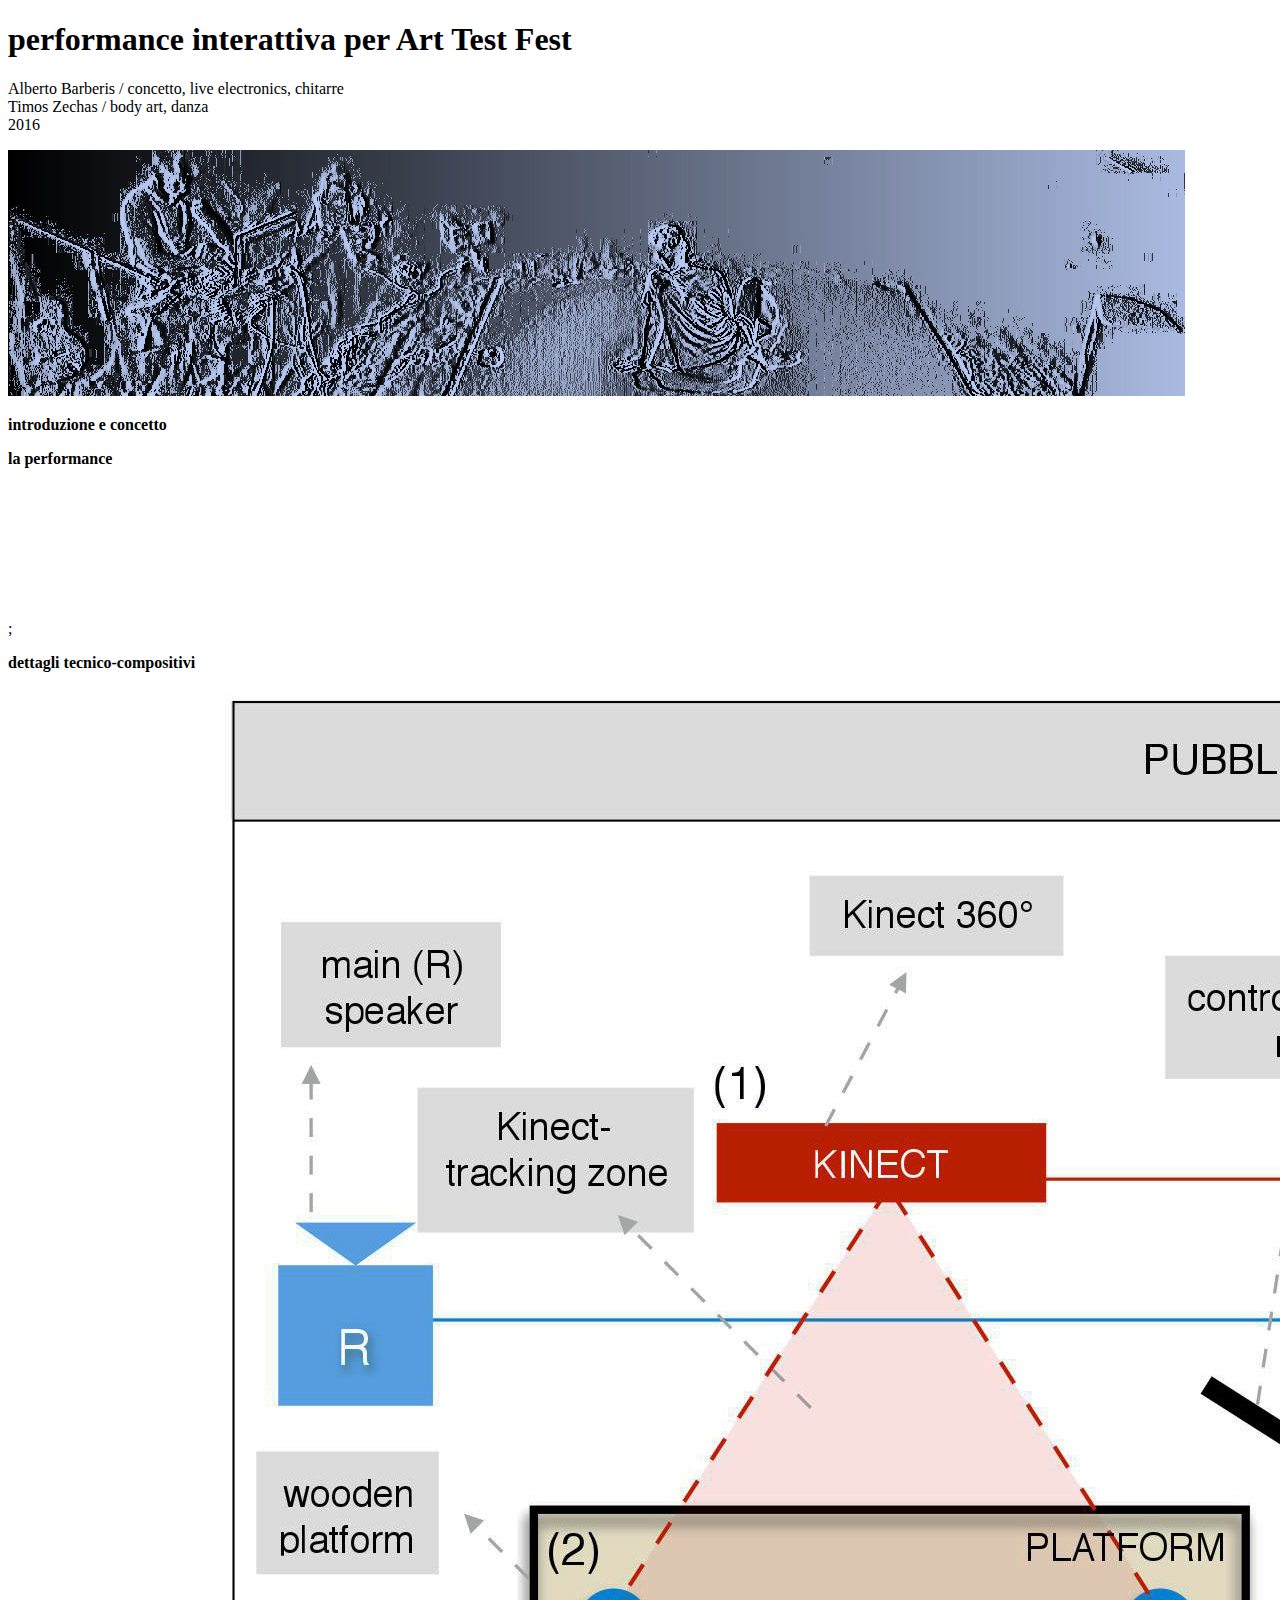
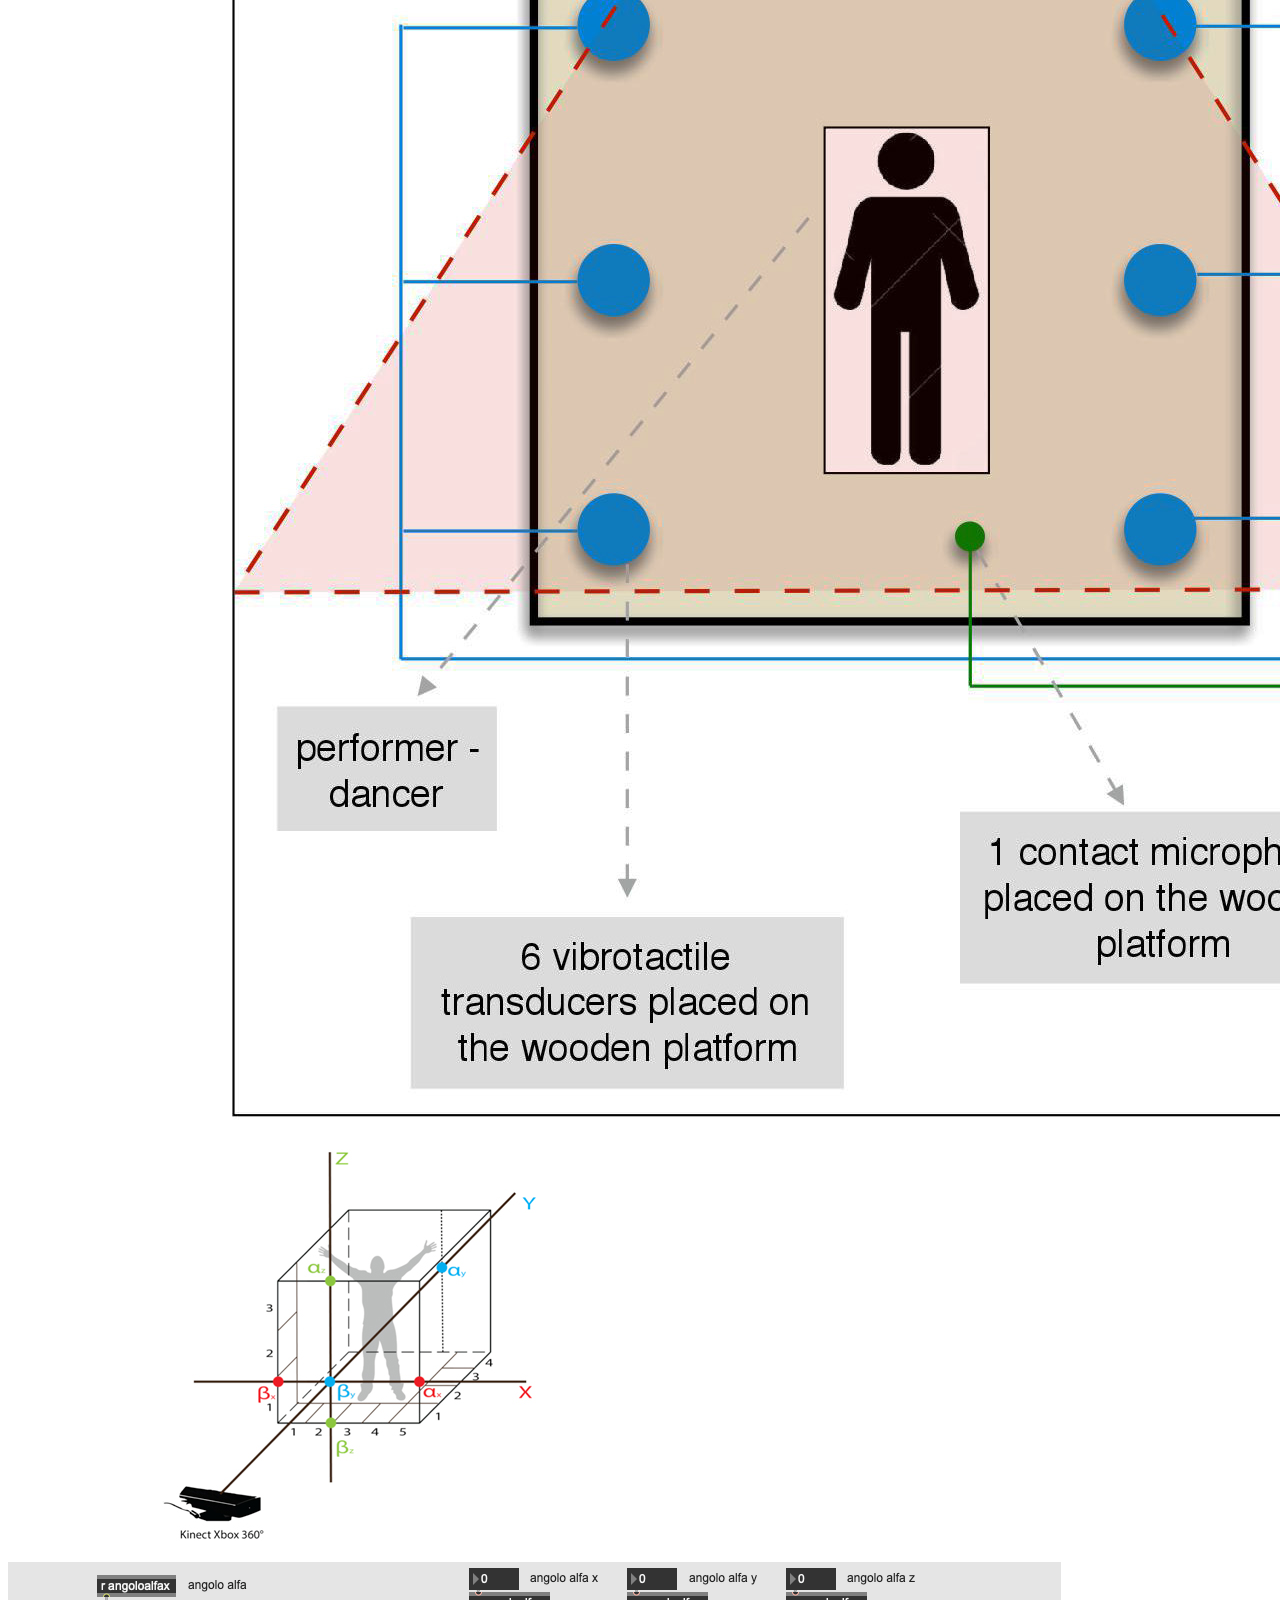
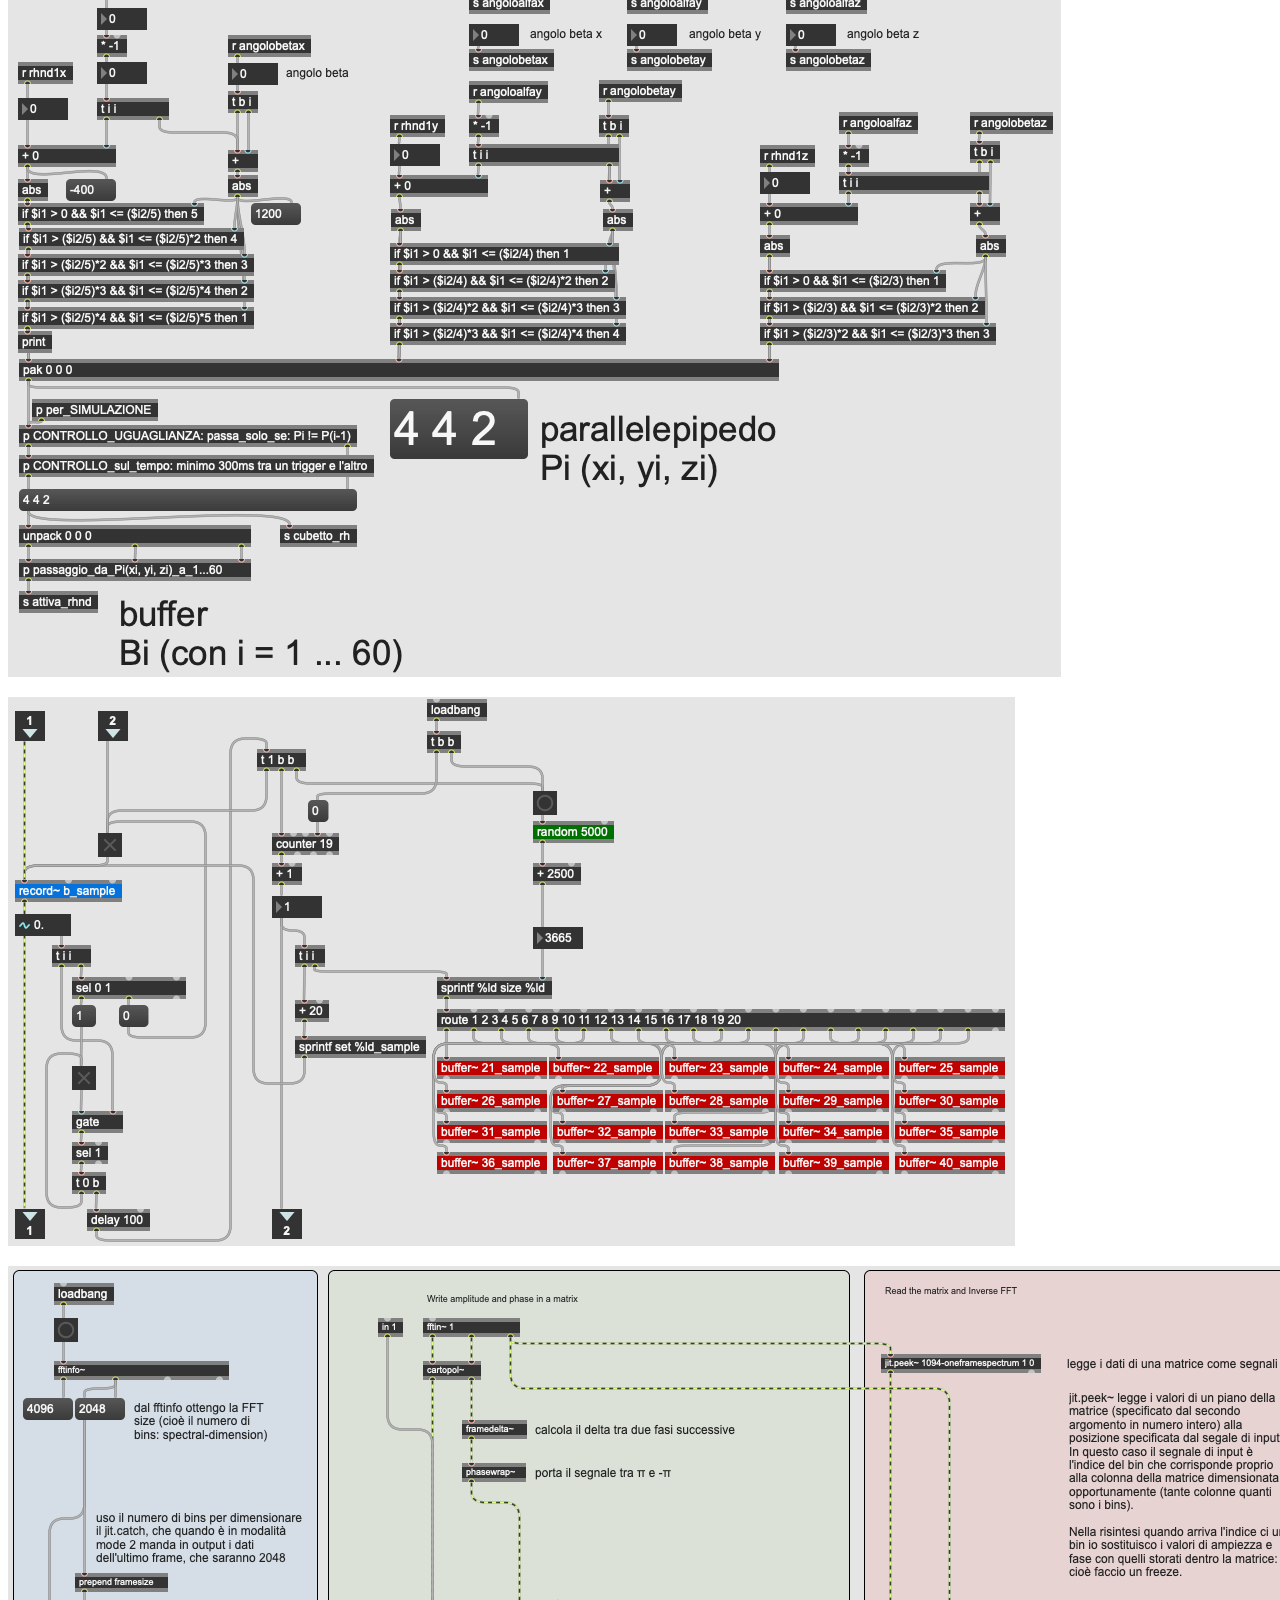
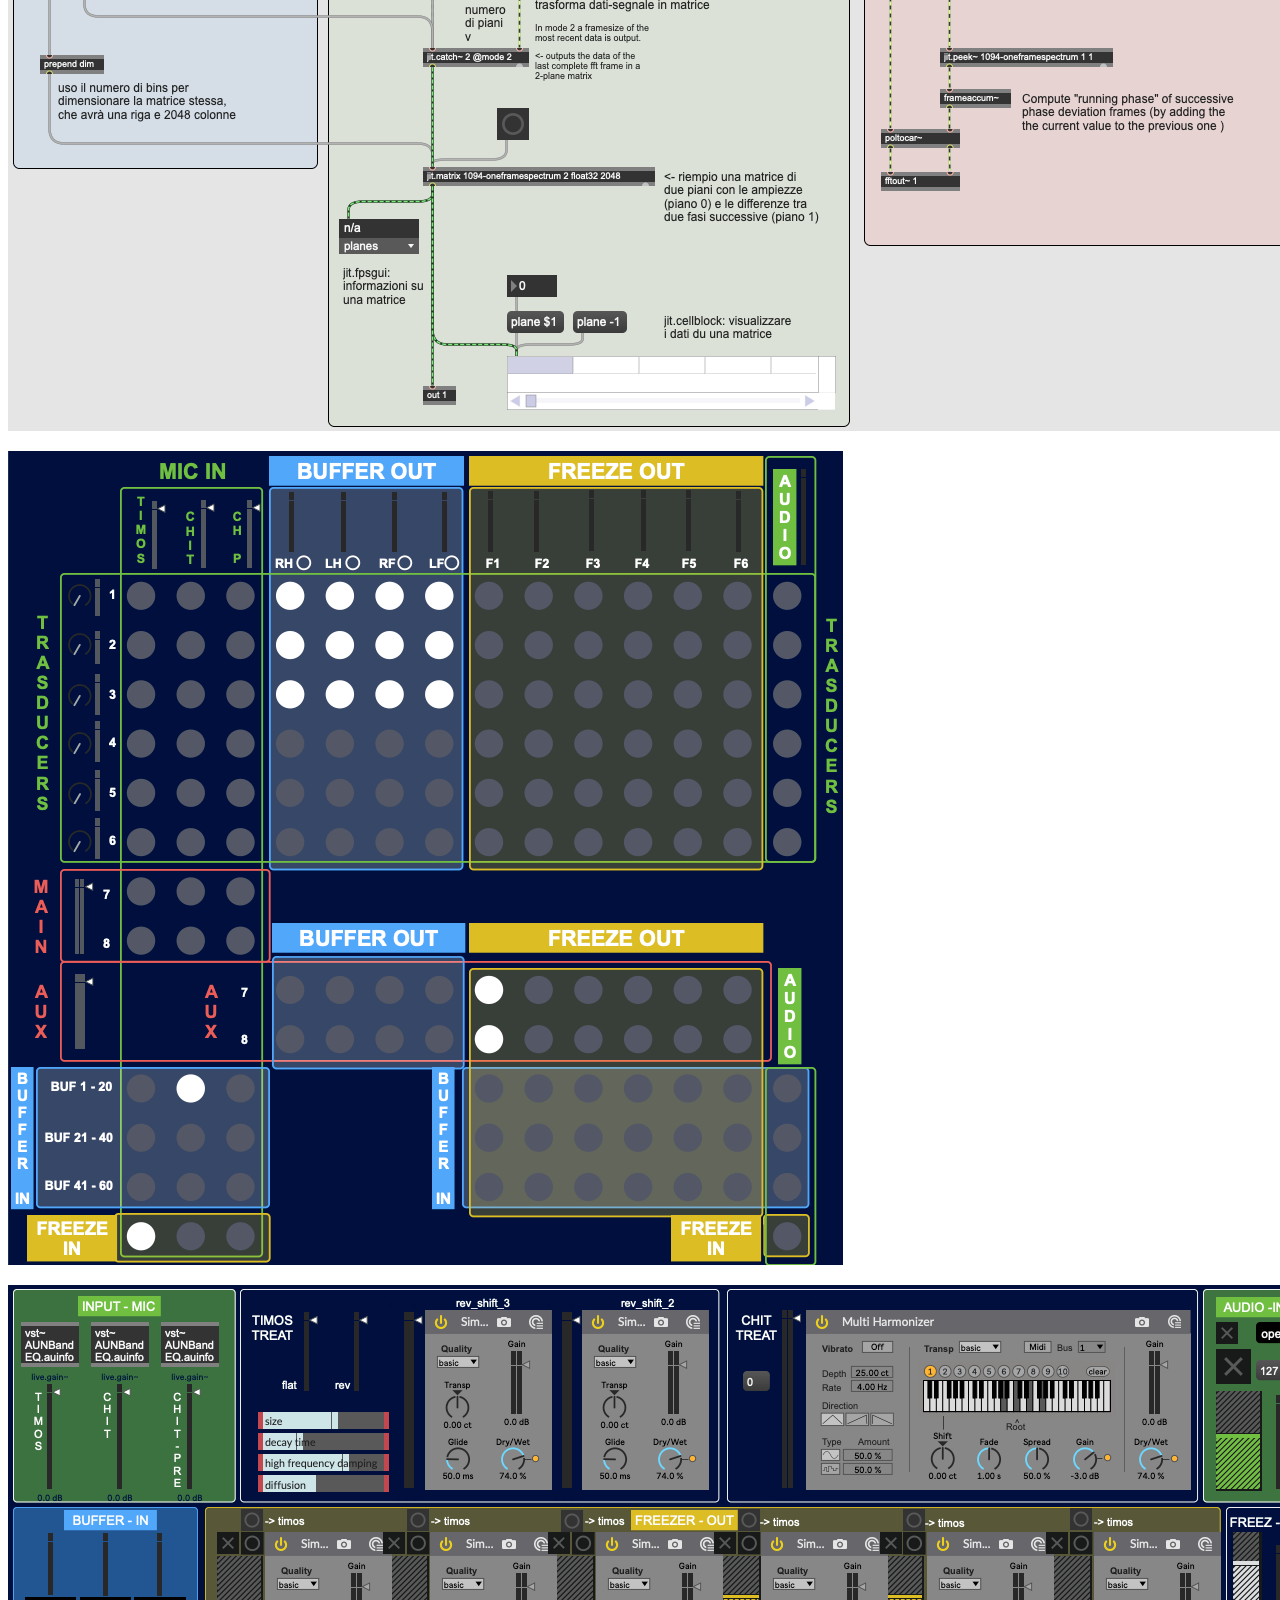
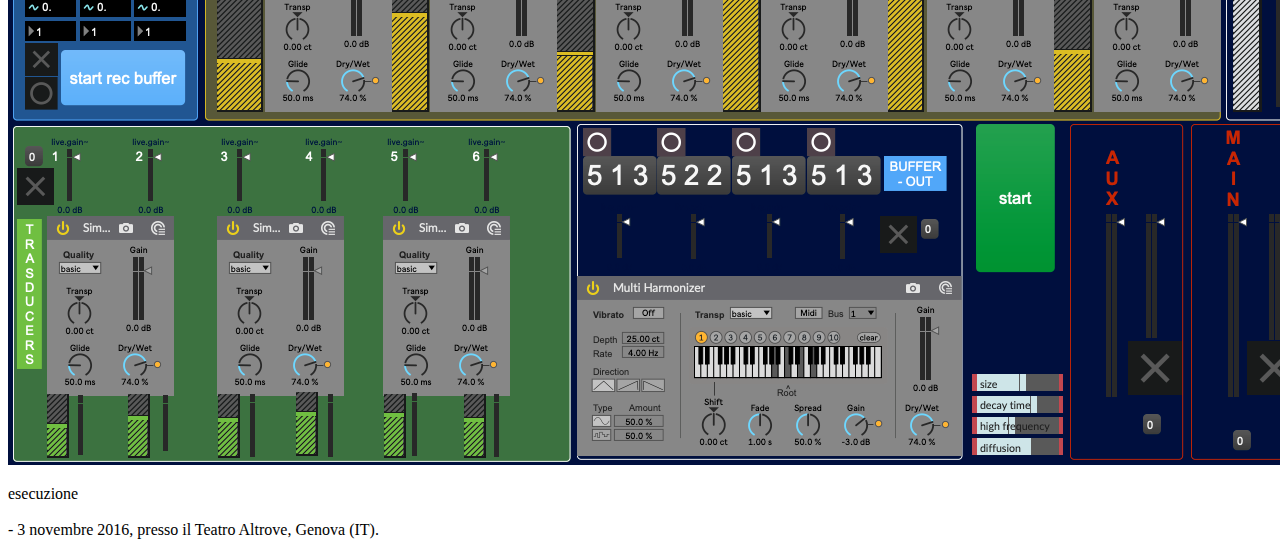
<file: work3.html>
<!DOCTYPE html>
<head>

  <script>
    $(document).ready(function() {

      let myFirstImage= $(".firstImage");
      let mySecondImage= $(".secondImage");
      let myThirdImage= $(".thirdImage");
      let myFourthImage= $(".fourthImage");
      let myFifthImage= $(".fifthImage");


// carico il testo
      $("#work3_text1").load("work3_text1.txt");
      $("#work3_text2").load("work3_text2.txt");
      $("#work3_text3").load("work3_text3.txt");
      $("#work3_text4").load("work3_text4.txt");
      $("#work3_text5").load("work3_text5.txt");
      $("#work3_text6").load("work3_text6.txt");
      $("#work3_text7").load("work3_text7.txt");
      $("#work3_text8").load("work3_text8.txt");
       
// se esiste la prima immagine riposiziono il testo giusto
      if(myFirstImage){
          if(myFirstImage.height()!=0){ // se l'immagine è già stata caricata precedentemente
            myFirstImage.parent().next().css("padding-top", (myFirstImage.height()+20)+"px");
          } else { // se è la prima volta che l'immagine viene caricata nella cache
            myFirstImage.on( "load", function() {
              myFirstImage.parent().next().css("padding-top", (myFirstImage.height()+20)+"px");
            });
          }
      }
      if(mySecondImage){
          if(mySecondImage.height()!=0){ // se l'immagine è già stata caricata precedentemente
          mySecondImage.parent().next().css("padding-top", (mySecondImage.height()+20)+"px");
          } else { // se è la prima volta che l'immagine viene caricata nella cache
          mySecondImage.on( "load", function() {
            mySecondImage.parent().next().css("padding-top", (mySecondImage.height()+20)+"px");
            });
          }
      }
      if(myThirdImage){
          if(myThirdImage.height()!=0){ // se l'immagine è già stata caricata precedentemente
          myThirdImage.parent().next().css("padding-top", (myThirdImage.height()+20)+"px");
          } else { // se è la prima volta che l'immagine viene caricata nella cache
          myThirdImage.on( "load", function() {
            myThirdImage.parent().next().css("padding-top", (myThirdImage.height()+20)+"px");
            });
          }
      }
      if(myFourthImage){
          if(myFourthImage.height()!=0){ // se l'immagine è già stata caricata precedentemente
          myFourthImage.parent().next().css("padding-top", (myFourthImage.height()+20)+"px");
          } else { // se è la prima volta che l'immagine viene caricata nella cache
          myFourthImage.on( "load", function() {
            myFourthImage.parent().next().css("padding-top", (myFourthImage.height()+20)+"px");
            });
          }
      }
      if(myFifthImage){
          if(myFifthImage.height()!=0){ // se l'immagine è già stata caricata precedentemente
          myFifthImage.parent().next().css("padding-top", (myFifthImage.height()+20)+"px");
          } else { // se è la prima volta che l'immagine viene caricata nella cache
          myFifthImage.on( "load", function() {
            myFifthImage.parent().next().css("padding-top", (myFifthImage.height()+20)+"px");
            });
          }
      }

    });

</script>

</head>

<body>

 
  <div class="jumbotron myjumbotron" id="jumbo">
 
    <h1>performance interattiva per Art Test Fest</h1>
 
             <p class="lead subtitle">
 
              Alberto Barberis / concetto, live electronics, chitarre  <br>
              Timos Zechas / body art, danza <br>
              2016
 
             </p>
 
             <div class="myimageDiv">
                 <img src="ATF_1.jpg"  class="firstImage nImage">
             </div>
<div></div>
             <p class="lead myline">
              <b class="titoletti"> introduzione e concetto </b>
            </p>
 
             <p class="lead " id="work3_text1">
              
             </p>

             <p class="lead myline">
              <b class="titoletti"> la performance </b>
            </p>

             <div class="iframe-container">;
              <iframe id="iframe_id" class ="firstVideo nVideo" src="https://www.youtube.com/embed/mXTuWTfvhyc" frameborder="0" allow="autoplay; encrypted-media" allowfullscreen>
              </iframe>
              <br>
            </div>

            <p class="lead myline">
              <b class="titoletti"> dettagli tecnico-compositivi </b>
            </p>

            <p class="lead " id="work3_text2">
              
            </p>

            <div class="myimageDiv2">
              <img src="ATF_3.jpg" class="nImage">
            </div>

            <p class="lead " id="work3_text3">
              
            </p>

            <div class="myimageDiv2">
              <img src="ATF_4.jpg"  class=" nImage">
          </div>


          <p class="lead " id="work3_text4">
              
          </p>

          <div class="myimageDiv">
            <img src="ATF_5.png"  class="secondImage nImage">
        </div>

        <p class="lead " id="work3_text5">
              
        </p>

        <div class="myimageDiv">
          <img src="ATF_6.png"  class="thirdImage nImage">
      </div>

      <p class="lead " id="work3_text6">
              
      </p>

      <div class="myimageDiv">
        <img src="ATF_7.png"  class="fourthImage nImage">
    </div>

    <p class="lead " id="work3_text7">
            
    </p>

    <div class="myimageDiv2">
      <img src="ATF_8.png"  class=" nImage">
  </div>
  <p class="lead " id="work3_text8">
          
  </p>

  <div class="myimageDiv">
    <img src="ATF_9.png"  class="fifthImage nImage">
</div>

<div></div>



             <p class="lead subtitle myline">

              esecuzione <br><br>
              - 3 novembre 2016, presso il Teatro Altrove, Genova (IT).
                         </p>
 
            
           </div>

         </body>
</file>
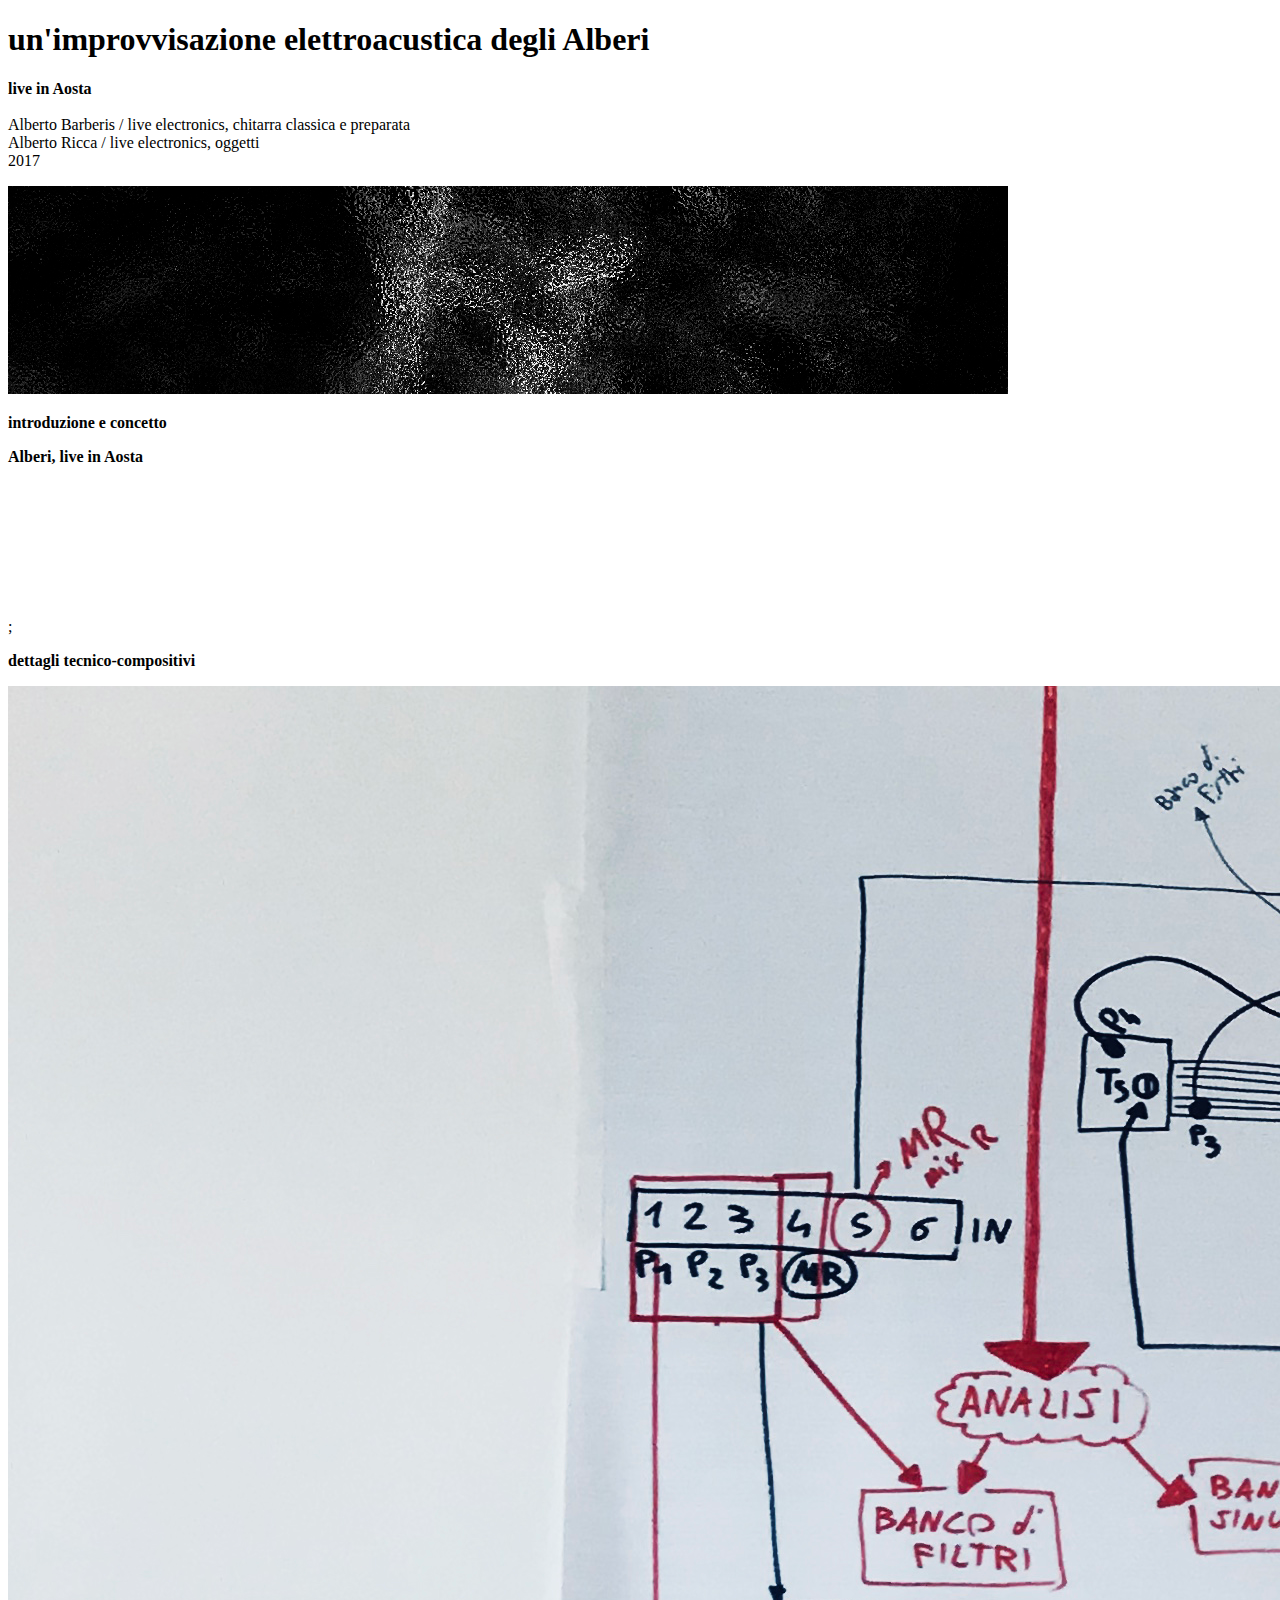
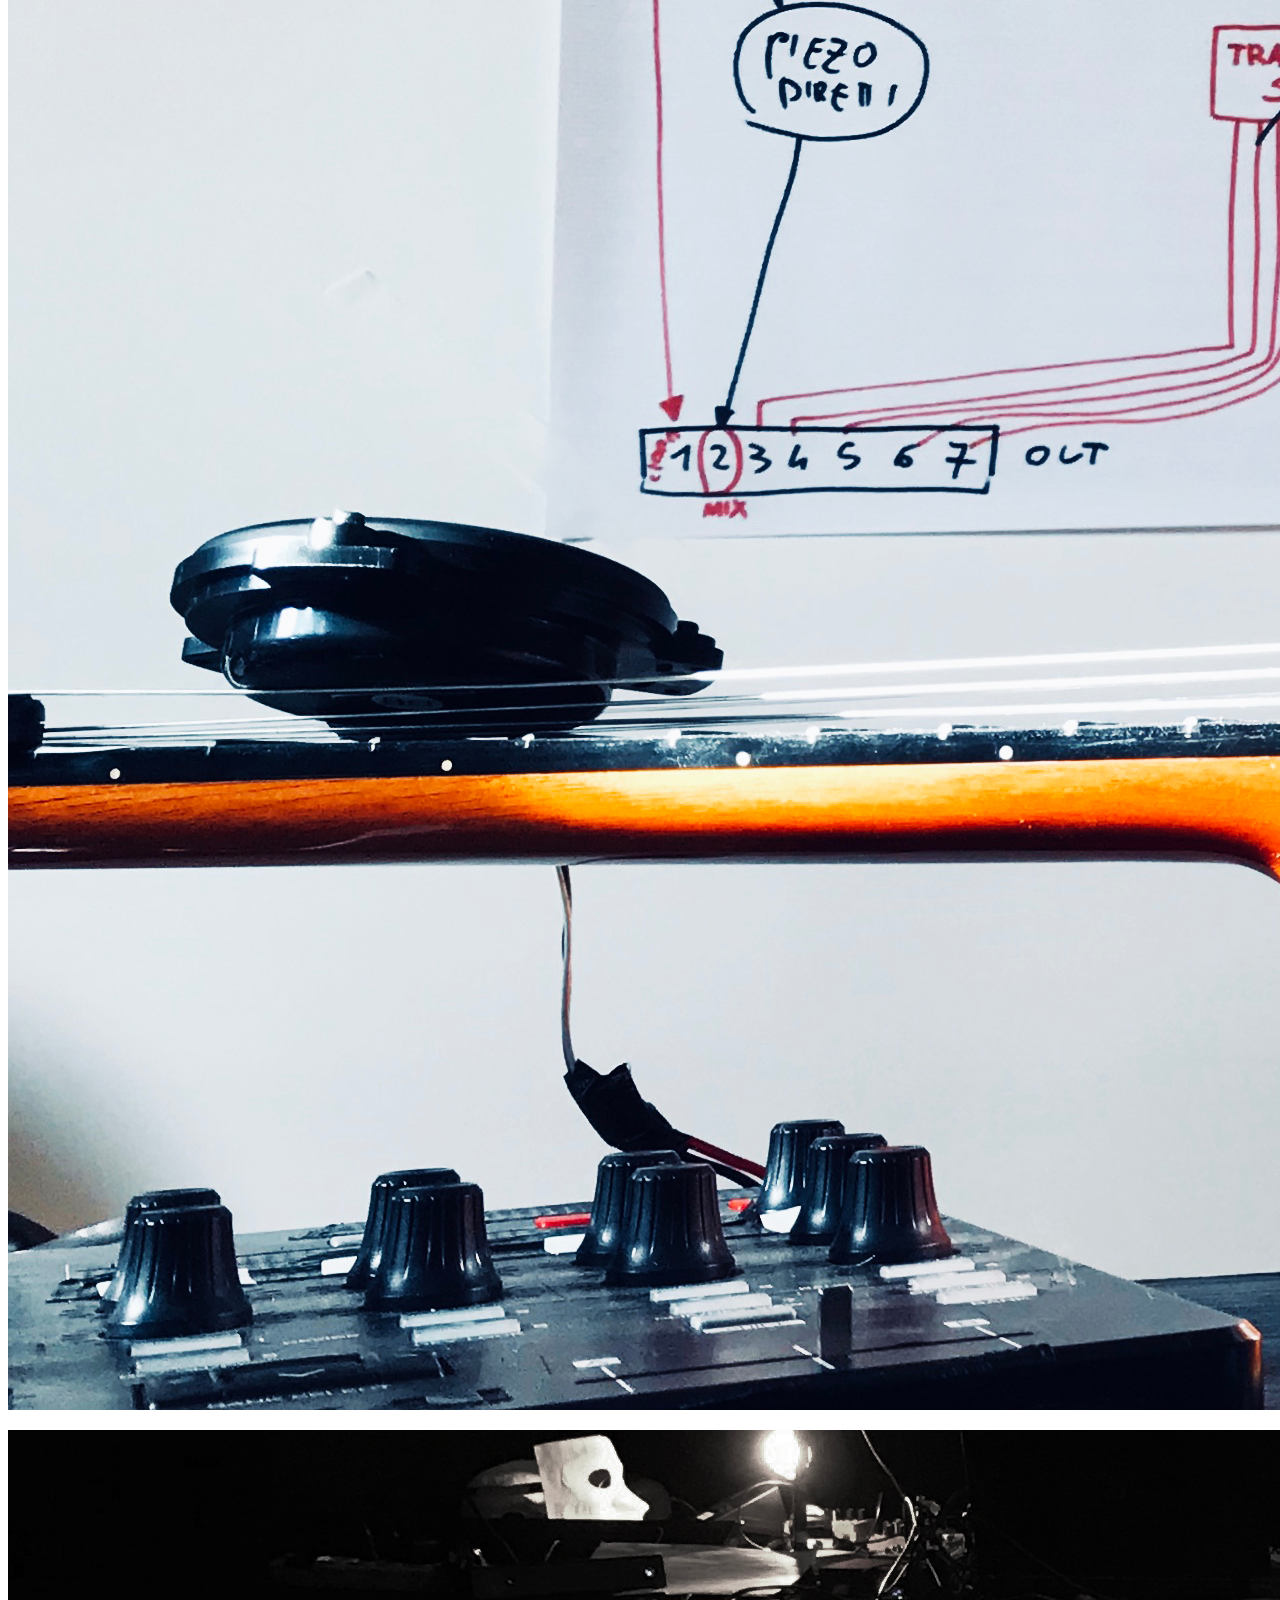
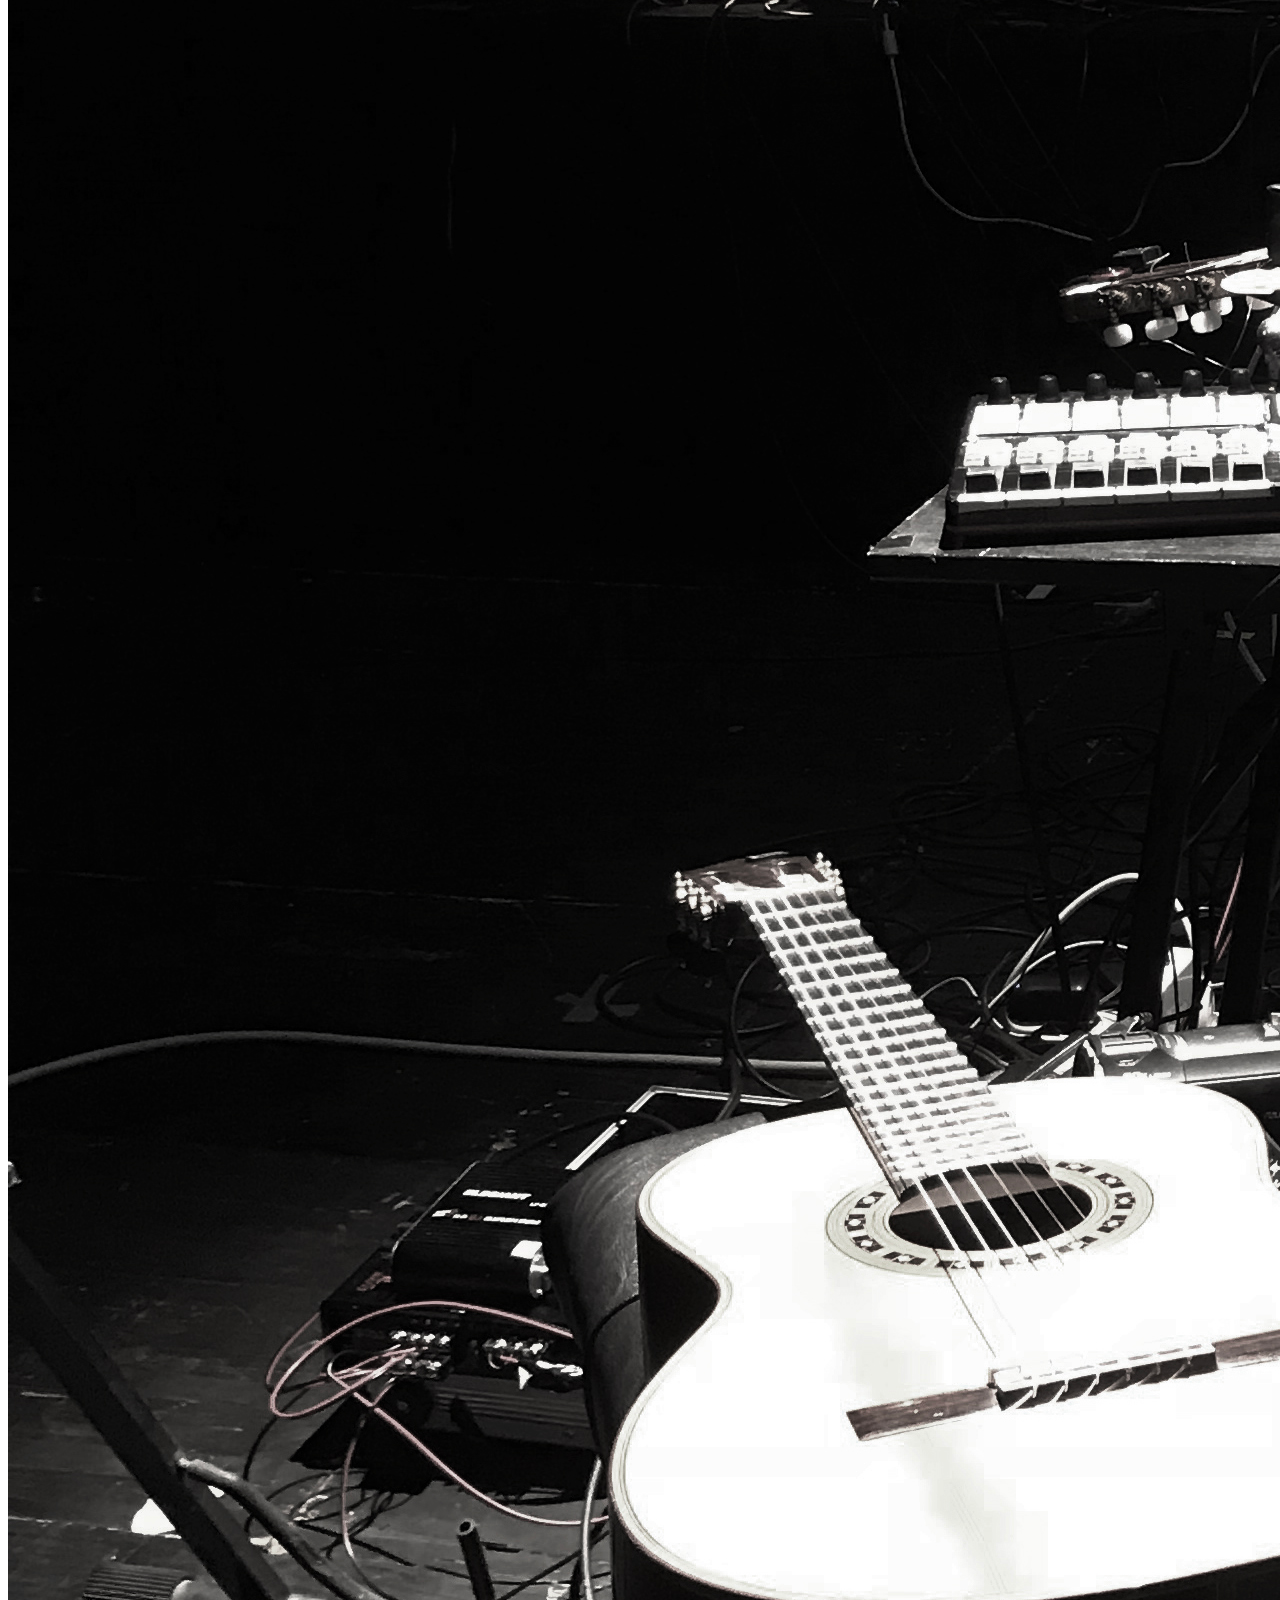
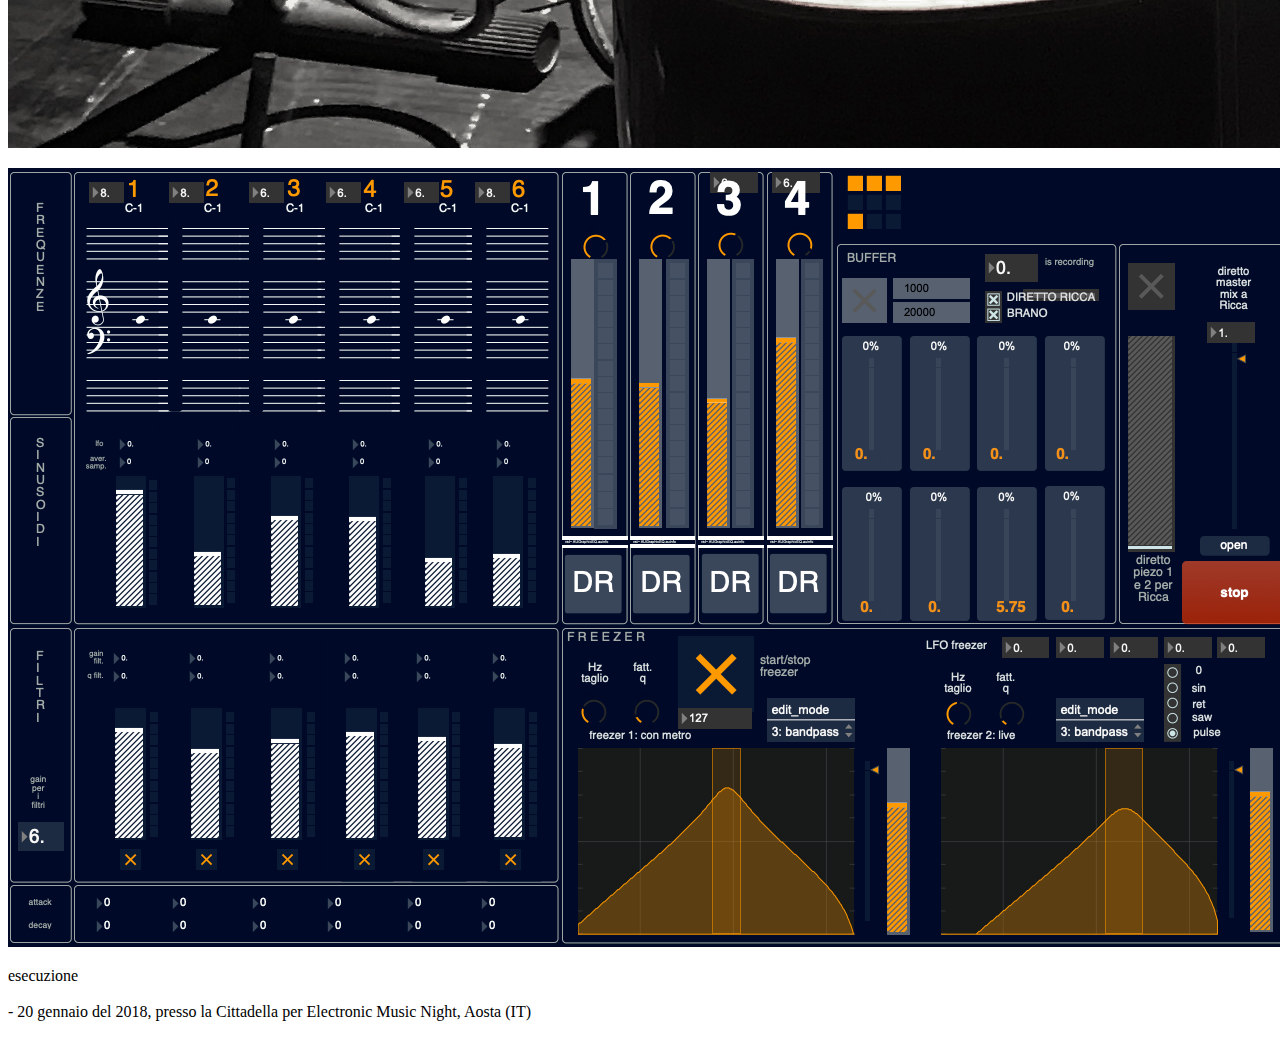
<file: work4.html>
<!DOCTYPE html>
<head>

  <script>
    $(document).ready(function() {

      let myFirstImage= $(".firstImage");
      let mySecondImage= $(".secondImage");
      let myThirdImage= $(".thirdImage");
      let myFourthImage= $(".fourthImage");


// carico il testo
      $("#work4_text1").load("work4_text1.txt");
      $("#work4_text2").load("work4_text2.txt");
      $("#work4_text3").load("work4_text3.txt");
      $("#work4_text4").load("work4_text4.txt");
      $("#work4_text5").load("work4_text5.txt");
       
// se esiste la prima immagine riposiziono il testo giusto
      if(myFirstImage){
          if(myFirstImage.height()!=0){ // se l'immagine è già stata caricata precedentemente
            myFirstImage.parent().next().css("padding-top", (myFirstImage.height()+20)+"px");
          } else { // se è la prima volta che l'immagine viene caricata nella cache
            myFirstImage.on( "load", function() {
              myFirstImage.parent().next().css("padding-top", (myFirstImage.height()+20)+"px");
            });
          }
      }
      if(mySecondImage){
          if(mySecondImage.height()!=0){ // se l'immagine è già stata caricata precedentemente
          mySecondImage.parent().next().css("padding-top", (mySecondImage.height()+20)+"px");
          } else { // se è la prima volta che l'immagine viene caricata nella cache
          mySecondImage.on( "load", function() {
            mySecondImage.parent().next().css("padding-top", (mySecondImage.height()+20)+"px");
            });
          }
      }
      if(myThirdImage){
          if(myThirdImage.height()!=0){ // se l'immagine è già stata caricata precedentemente
          myThirdImage.parent().next().css("padding-top", (myThirdImage.height()+20)+"px");
          } else { // se è la prima volta che l'immagine viene caricata nella cache
          myThirdImage.on( "load", function() {
            myThirdImage.parent().next().css("padding-top", (myThirdImage.height()+20)+"px");
            });
          }
      }
      if(myFourthImage){
              if(myFourthImage.height()!=0){ // se l'immagine è già stata caricata precedentemente
              myFourthImage.parent().next().css("padding-top", (myFourthImage.height()+20)+"px");
              } else { // se è la prima volta che l'immagine viene caricata nella cache
              myFourthImage.on( "load", function() {
                myFourthImage.parent().next().css("padding-top", (myFourthImage.height()+20)+"px");
                });
              }
          }

    });

</script>

</head>

<body>

 
  <div class="jumbotron myjumbotron" id="jumbo">
 
    <h1>un'improvvisazione elettroacustica degli Alberi </h1>
 
             <p class="lead subtitle">
                <b>live in Aosta </b><br>
                <br>
 
              Alberto Barberis / live electronics, chitarra classica e preparata  <br>
              Alberto Ricca / live electronics, oggetti <br>
              2017
 
             </p>
 
             <div class="myimageDiv">
                 <img src="alberi1.jpg"  class="firstImage nImage">
             </div>

             <div></div>
             <p class="lead myline">
              <b class="titoletti"> introduzione e concetto </b>
            </p>
 
             <p class="lead " id="work4_text1">
              
             </p>


             <p class="lead myline">
              <b class="titoletti"> Alberi, live in Aosta </b>
            </p>

             <div class="iframe-container">;
                <iframe id="iframe_id" class ="firstVideo nVideo" src="https://www.youtube.com/embed/xKniTIDXj_A" frameborder="0" allow="autoplay; encrypted-media" allowfullscreen>
                </iframe>
                </div>
                <p class="lead myline">
                  <b class="titoletti"> dettagli tecnico-compositivi </b>
                </p>

                <p class="lead " id="work4_text2">
              
                </p>

                <div class="myimageDiv">
                  <img src="alberi2.jpg"  class="secondImage nImage">
              </div>

              <p class="lead " id="work4_text3">
              
              </p>

              <div class="myimageDiv">
                <img src="alberi3.jpg"  class="thirdImage nImage">
            </div>

            <p class="lead " id="work4_text4">
              
            </p>

            <div class="myimageDiv">
              <img src="alberi4.png"  class="fourthImage nImage">
          </div>

          <p class="lead " id="work4_text5">
              
          </p>
    
 

                    <p class="lead subtitle myline">

                      esecuzione <br><br>
                      - 20 gennaio del 2018, presso la Cittadella per Electronic Music Night, Aosta (IT)
                                 </p>
            
           </div>

         </body>
</file>
<file: dossier.css>
body{
    font-family: 'Roboto-light', sans-serif; 
    font-weight: 300;
}


p{
    text-align: justify;
    text-justify: inter-word;
    
}

.titoletti{
    font-size: 1.5em;
}

.myName{
    margin-right: 30px;
    font-size: 1.3em;
    color: white;
    font-family: 'Courier New', Courier, monospace;
}

.mynav-item{
    font-size: 1.2em;
}

.subtitle{
    font-size: 1em;
    font-style: italic;
}

.myimageDiv {
    position: absolute;
    left: 0px;
    right: 0px;
    box-shadow: 0px 0px 20px -3px rgba(0, 0, 0, 0.3);
    margin-top: 15px;
    margin-bottom: 0px;
}


.myimageDiv2{
    box-shadow: 0px 0px 20px -3px rgba(0, 0, 0, 0.3);
    margin-bottom: 30px;
}

.myVideoDiv{
    position: absolute;
    left: 0px;
    right: 0px;
    box-shadow: 0px 0px 20px -3px rgba(0, 0, 0, 0.3);
    margin-top: 15px;
    margin-bottom: 0px;
}

.nImage{
    width: 100%;
    height: 100%;
}
.nVideo{
    width: 100%;
    /* height: 100%; */
}

.iframe-container {
    overflow: hidden;
    padding-top: 56.25%;
    position: relative;
    margin-bottom: 20px;
  }
  
  .iframe-container iframe {
     border: 0;
     height: 100%;
     left: 0;
     position: absolute;
     top: 0;
     width: 100%;
  }

  .iframe-container video {
    border: 0;
    height: 100%;
    left: 0;
    position: absolute;
    top: 0;
    width: 100%;
 }


.mynavbar1{
    margin-top: 1px;
    padding-top: 0px;
    padding-bottom: 0px;
    padding-left: 20px;
    border-radius: 0px;
}

.mynavbar2{
    box-shadow: 0 5px 5px rgba(0, 0, 0, 0.3);
    padding-top: 0px;
    padding-bottom: 0px;
    border-radius: 0px 0px 8px 8px;
    /* height: 45px; */
}

.frame{
    margin-top: 5px;
    margin-bottom: 0px;
    margin-right: 5px;
    margin-left: 5px;
    
}

.dossier{
    color: white;
    font-size: 3em;
    padding-top: 5px;
    
    padding-right: 50px;
}
.composer{
    color: white;
    font-size: 1.5em;
    padding-bottom: 10px;
    padding-right: 50px;
}

.mynav{
    height: 100%;
}

.myli{
    height: 100%;
}

.menuLink{
    vertical-align: middle;
    height: 100%;
}

.mycontainerpage{
   margin-top: 100px;
}

.myfixed{
    top: 100px;
    
}

ul{
    margin-bottom: 0px;
}
ol{
    margin-bottom: 0px;
}

.title{
    background-color: rgba(0, 0, 0, 0.85);
    color: white;
    padding-top: 15px;
    padding-bottom: 15px;
    padding-left: 20px;
    padding-right: 20px;
    font-size: 1.8em;
    font-family: 'Courier New', Courier, monospace;
    border-radius: 0px;
    margin-top: 5px;
    margin-right: 5px;
    margin-left: 5px;

}

.myjumbotron{
    padding-top: 30px;
}

.myjumbosticky{
    padding-top: 130px;
}

#work2{
    padding-top: 20px;
}

.video{
    /* height: 100%; */
    width: 100%;
    /* object-fit: contain; */
}

.myline{
   
    border:solid;
    border-width: thin;
    border-color: rgba(0, 0, 0, 0.1);
    border-bottom: 0px;
    border-right: 0px;
    border-left: 0px;
    margin-top: 30px;
}

video{
    margin-top: 0px;
    margin-bottom: 0px;
}

audio{
    width: 100%;
    margin-bottom: 0px;
    margin-top: 10px;
    box-shadow: 0px 0px 20px -3px rgba(0, 0, 0, 0.3);
    border: 0px;
}

.audioText{
    margin-bottom: 0px;
}

/* desert scheme ported from vim to google prettify */
pre.prettyprint { display: block; background-color: #333 }
pre .nocode { background-color: none; color: #000 }
pre .str { color: #ffa0a0 } /* string  - pink */
pre .kwd { color: #f0e68c; font-weight: bold }
pre .com { color: #87ceeb } /* comment - skyblue */
pre .typ { color: #98fb98 } /* type    - lightgreen */
pre .lit { color: #cd5c5c } /* literal - darkred */
pre .pun { color: #fff }    /* punctuation */
pre .pln { color: #fff }    /* plaintext */
pre .tag { color: #f0e68c; font-weight: bold } /* html/xml tag    - lightyellow */
pre .atn { color: #bdb76b; font-weight: bold } /* attribute name  - khaki */
pre .atv { color: #ffa0a0 } /* attribute value - pink */
pre .dec { color: #98fb98 } /* decimal         - lightgreen */

/* Specify class=linenums on a pre to get line numbering */
ol.linenums { margin-top: 0; margin-bottom: 0; color: #AEAEAE } /* IE indents via margin-left */
li.L0,li.L1,li.L2,li.L3,li.L5,li.L6,li.L7,li.L8 { list-style-type: none }
/* Alternate shading for lines */
li.L1,li.L3,li.L5,li.L7,li.L9 { }

@media print {
  pre.prettyprint { background-color: none }
  pre .str, code .str { color: #060 }
  pre .kwd, code .kwd { color: #006; font-weight: bold }
  pre .com, code .com { color: #600; font-style: italic }
  pre .typ, code .typ { color: #404; font-weight: bold }
  pre .lit, code .lit { color: #044 }
  pre .pun, code .pun { color: #440 }
  pre .pln, code .pln { color: #000 }
  pre .tag, code .tag { color: #006; font-weight: bold }
  pre .atn, code .atn { color: #404 }
  pre .atv, code .atv { color: #060 }
}
</file>
